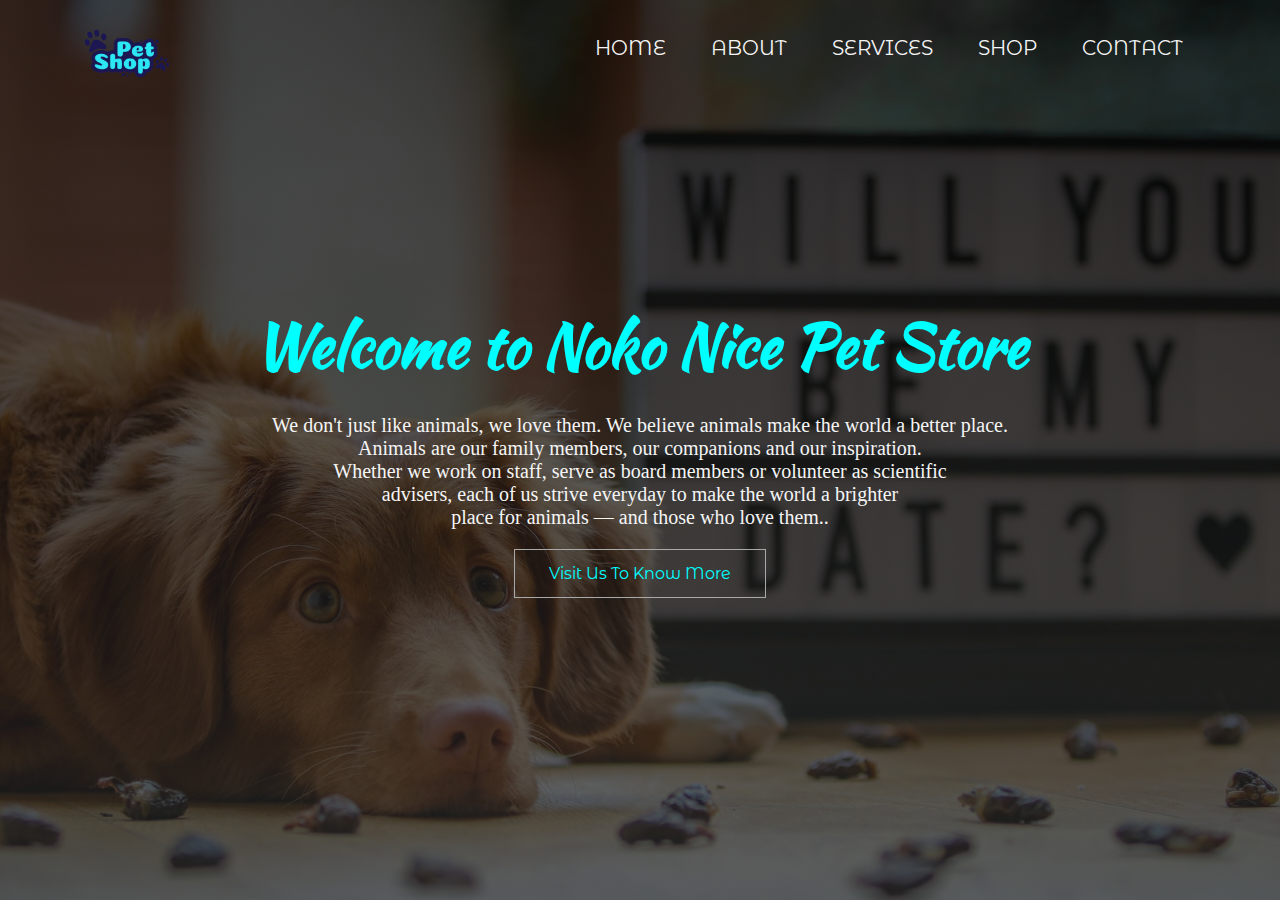
<file: index.html>
<!DOCTYPE html>
<html lang="en">
<head>
    <meta charset="UTF-8">
    <meta http-equiv="X-UA-Compatible" content="IE=edge">
    <meta name="viewport" content="width=device-width, initial-scale=1.0">
     <!-- CUSTOM GOOGLE FONT  -->
     <link rel="preconnect" href="https://fonts.googleapis.com">
<link rel="preconnect" href="https://fonts.gstatic.com" crossorigin>
<link href="https://fonts.googleapis.com/css2?family=Akronim&family=Cormorant+SC:wght@300;400;600&family=Gloria+Hallelujah&family=Kaushan+Script&family=Montserrat+Alternates:wght@500&family=Mouse+Memoirs&family=Pacifico&family=Poppins:wght@100;200;300;400;600&family=Roboto+Slab:wght@300&family=Square+Peg&display=swap" rel="stylesheet">
<link rel="preconnect" href="https://fonts.googleapis.com">
<link rel="preconnect" href="https://fonts.gstatic.com" crossorigin>
<link href="https://fonts.googleapis.com/css2?family=Sacramento&family=Tangerine:wght@700&display=swap" rel="stylesheet">
    <!-- ============ FONT AWESOME ===============-->
    <link rel="stylesheet" href="https://stackpath.bootstrapcdn.com/font-awesome/4.7.0/css/font-awesome.min.css">

     <!-- ===========CUSTOM CSS ============= -->
     <link rel="stylesheet" href="./style.css">
    <title>Home</title>
</head>
<body>
    <!----===========CUSTOM NAV BAR  ===========-------->
 <section class="header-1">
<nav>
     <!-- =========== navlogo ===============--->
  <a href=""><img src="./images/petsore-removebg-preview.png" alt=""></a>
           <!--========== NAVBAR LINKS ==========  -->
 <div class="nav-links" id="navLinks">
    <i class="fa fa-times" onclick="hideMenu()"></i>
    <ul>
        <li><a href="index.html">HOME</a></li>
        <li><a href="about.html">ABOUT</a></li>
        <li><a href="./service.html">SERVICES</a></li> 
        <li><a href="./shop.html">SHOP</a></li>
        <li><a href="./contact.html">CONTACT</a></li>  
       </ul>
 </div>
  <i class="fa fa-bars" onclick="showMenu()"></i>
</nav>
      <!-- ---------Header content------ -->
      <div class="text-box" >
        <h1>Welcome to Noko Nice Pet Store</h1>
        <p>We don't just like animals, we love them. We believe animals make the world a better place.<br> Animals are our family members, our companions and our inspiration.<br> Whether we work on staff, serve as board members or volunteer as scientific <br>advisers, each of us  strive everyday to make the world a brighter <br>place for animals — and those who love them..</p>
        <!-- adding a style to the link button  -->
        <a href="./about.html" class="center-btn">Visit Us To Know More</a>
     </div> 
    </section>
  <!-- =============== JavaScript Toggle Menu ======== = -->
  <script>
    var navLinks=document.getElementById("navLinks");
    function showMenu(){
        navLinks.style.right="0";
    }
    function hideMenu(){
        navLinks.style.right="-200px";
    }
</script>
<!-- ============ End of JavaScript Toggle Menu ============ -->
</body>
</html>
</file>
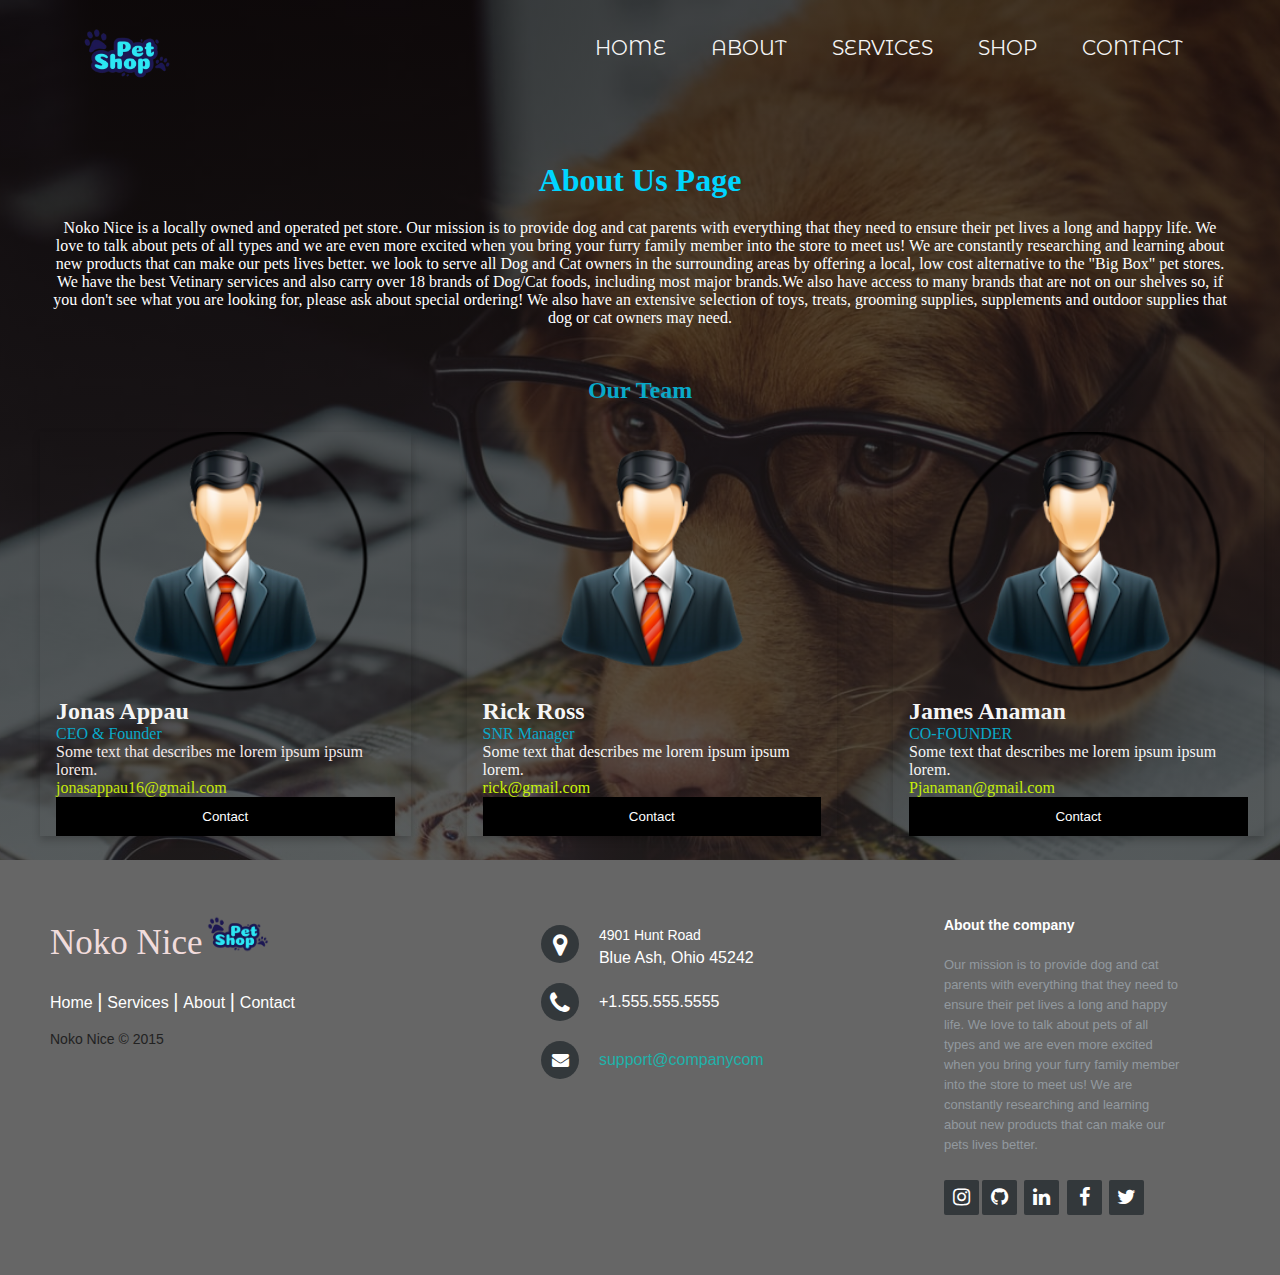
<file: about.html>
<!DOCTYPE html>
<html lang="en">
<head>
    <meta charset="UTF-8">
    <meta http-equiv="X-UA-Compatible" content="IE=edge">
    <meta name="viewport" content="width=device-width, initial-scale=1.0">
     <!-- CUSTOM GOOGLE FONT  -->
     <link rel="preconnect" href="https://fonts.googleapis.com">
<link rel="preconnect" href="https://fonts.gstatic.com" crossorigin>
<link href="https://fonts.googleapis.com/css2?family=Akronim&family=Cormorant+SC:wght@300;400;600&family=Gloria+Hallelujah&family=Kaushan+Script&family=Montserrat+Alternates:wght@500&family=Mouse+Memoirs&family=Pacifico&family=Poppins:wght@100;200;300;400;600&family=Roboto+Slab:wght@300&family=Square+Peg&display=swap" rel="stylesheet">
<link rel="preconnect" href="https://fonts.googleapis.com">
<link rel="preconnect" href="https://fonts.gstatic.com" crossorigin>
<link href="https://fonts.googleapis.com/css2?family=Sacramento&family=Tangerine:wght@700&display=swap" rel="stylesheet">
    <!-- ============ FONT AWESOME ===============-->
    <link rel="stylesheet" href="https://stackpath.bootstrapcdn.com/font-awesome/4.7.0/css/font-awesome.min.css">

     <!-- ===========CUSTOM CSS ============= -->
     <link rel="stylesheet" href="./about.css">
    <title>Home</title>
</head>
<body>
    <!----===========CUSTOM NAV BAR  ===========-------->
 <section class="header-1">
<nav>
     <!-- =========== navlogo ===============--->
  <a href=""><img src="./images/petsore-removebg-preview.png" alt=""></a>
           <!--========== NAVBAR LINKS ==========  -->
           <div class="nav-links" id="navLinks">
            <i class="fa fa-times" onclick="hideMenu()"></i>
            <ul>
             <li><a href="index.html">HOME</a></li>
             <li><a href="about.html">ABOUT</a></li>
             <li><a href="./service.html">SERVICES</a></li>
             <li><a href="./shop.html">SHOP</a></li>
             <li><a href="./contact.html">CONTACT</a></li>
             
            </ul>
         </div>
          <i class="fa fa-bars" onclick="showMenu()"></i>
        </nav>


<!-- ========= About US ============= -->

<div class="about-section">
  <h1>About Us Page</h1>
  <p>Noko Nice is a locally owned and operated pet store. Our mission is to provide dog and cat parents with everything that they need to ensure their pet lives a long and happy life. We love to talk about pets of all types and we are even more excited when you bring your furry family member into the store to meet us! We are constantly researching and learning about new products that can make our pets lives better.  we look to serve all Dog and Cat owners in the surrounding areas by offering a local, low cost alternative to the "Big Box" pet stores. We have the best Vetinary services and also carry over 18 brands of Dog/Cat foods, including most major brands.We also have access to many brands that are not on our shelves so, if you don't see what you are looking for, please ask about special ordering! We also have an extensive selection of toys, treats, grooming supplies, supplements and outdoor supplies that dog or cat owners may need.</p>

</div>

<h2 class="h2-heading" >Our Team</h2>
<div class="row">
  <div class="column">
    <div class="card">
      <img src="./ceo-new review.png" alt="Jane" style="width:100%">
      <div class="container">
        <h2 style="color: whitesmoke;">Jonas Appau</h2>
        <p class="title">CEO & Founder</p>
        <p style="color: rgb(243, 232, 232);">Some text that describes me lorem ipsum ipsum lorem.</p>
        <p style="color: rgb(198, 231, 10)">jonasappau16@gmail.com</p>
        <p><button class="button">Contact</button></p>
      </div>
    </div>
  </div>

  <div class="column">
    <div class="card">
      <img src="./ceo-removebg-preview.png" alt="Mike" style="width:100%">
      <div class="container">
        <h2 style="color: whitesmoke;">Rick Ross</h2>
        <p class="title">SNR Manager</p>
        <p style="color: whitesmoke;">Some text that describes me lorem ipsum ipsum lorem.</p>
        <p style="color: rgb(200, 243, 10)">rick@gmail.com</p>
        <p><button class="button">Contact</button></p>
      </div>
    </div>
  </div>

  <div class="column">
    <div class="card">
      <img src="./ceo-new review.png" alt="John" style="width:100%" > 
      <div class="container">
        <h2 style="color: whitesmoke;">James Anaman</h2>
        <p class="title">CO-FOUNDER</p>
        <p style="color: whitesmoke;">Some text that describes me lorem ipsum ipsum lorem.</p>
        <p style="color: rgb(196, 238, 9)">Pjanaman@gmail.com</p>
        <p><button class="button">Contact</button></p>
      </div>
    </div>
  </div>
</div>

<!-- FOOTER SECTION  -->
<!-- <section> -->
<footer class="footer-distributed">
<div class="footer-left">
  <h3>Noko Nice<span><img src="./images/petsore-removebg-preview.png" class="img" alt=""></span></h3>
   <p class="footer-links">
   <a href="./index.html" class="link-1">Home</a>
	 <a href="./service.html">Services</a>
   <a href="./about.html">About</a>
	 <a href="./contact.html">Contact</a>
   </p>

<p class="footer-company-name">Noko Nice © 2015</p>
 </div>
    <div class="footer-center"><div>
	  <i class="fa fa-map-marker"></i>
    <p><span>4901 Hunt Road</span> Blue Ash, Ohio 45242<p> </div>
  <div>
	  <i class="fa fa-phone"></i>
		<p>+1.555.555.5555</p>
 </div>
  <div>
    <i class="fa fa-envelope"></i>
	  	<p>
      <a href="mailto:appaujonas16@gmail.com">support@companycom<a>
      </p>
   </div>
  </div>
     <div class="footer-right">
  <p class="footer-company-about">
     <span>About the company</span>
		Our mission is to provide dog and cat parents with everything that they need to ensure their pet lives a long and happy life. We love to talk about pets of all types and we are even more excited when you bring your furry family member into the store to meet us! We are constantly researching and learning about new products that can make our pets lives better.</p>
		<div class="footer-icons">
     <i class="fa fa-instagram"></i>
     <a href="https://github.com/Jonasappau16"><i class="fa fa-github"></i></a>
     <a href="https://www.linkedin.com/in/jonas-appau-8a7825237/"><i class="fa fa-linkedin"></i></a>
		 <a href="#"><i class="fa fa-facebook"></i></a>
     <a href="#"><i class="fa fa-twitter"></i></a>
    </div> 
   
  </div>
	</footer>
</section>

  <!-- =============== JavaScript Toggle Menu ======== = -->
  <script>
    var navLinks=document.getElementById("navLinks");
    function showMenu(){
        navLinks.style.right="0";
    }
    function hideMenu(){
        navLinks.style.right="-200px";
    }
</script>
<!-- ============ End of JavaScript Toggle Menu ============ -->
</body>
</html>
</file>
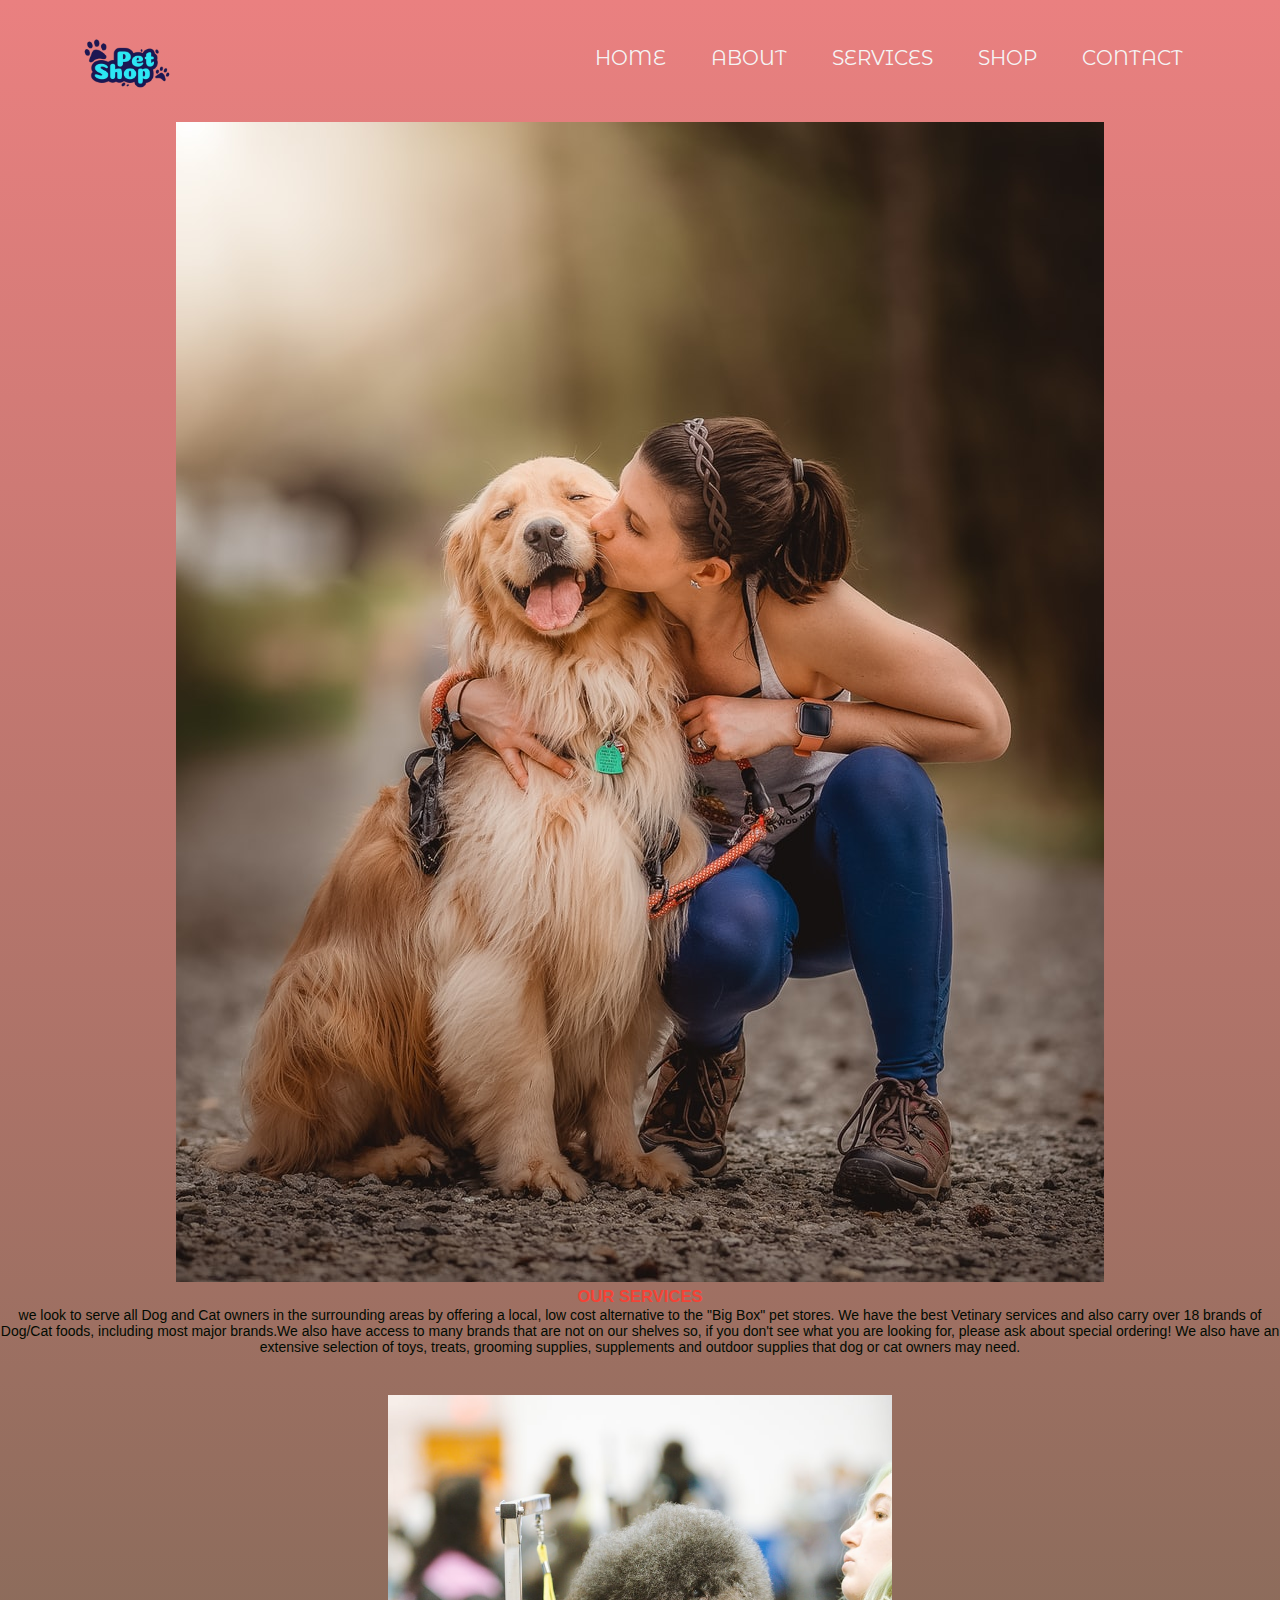
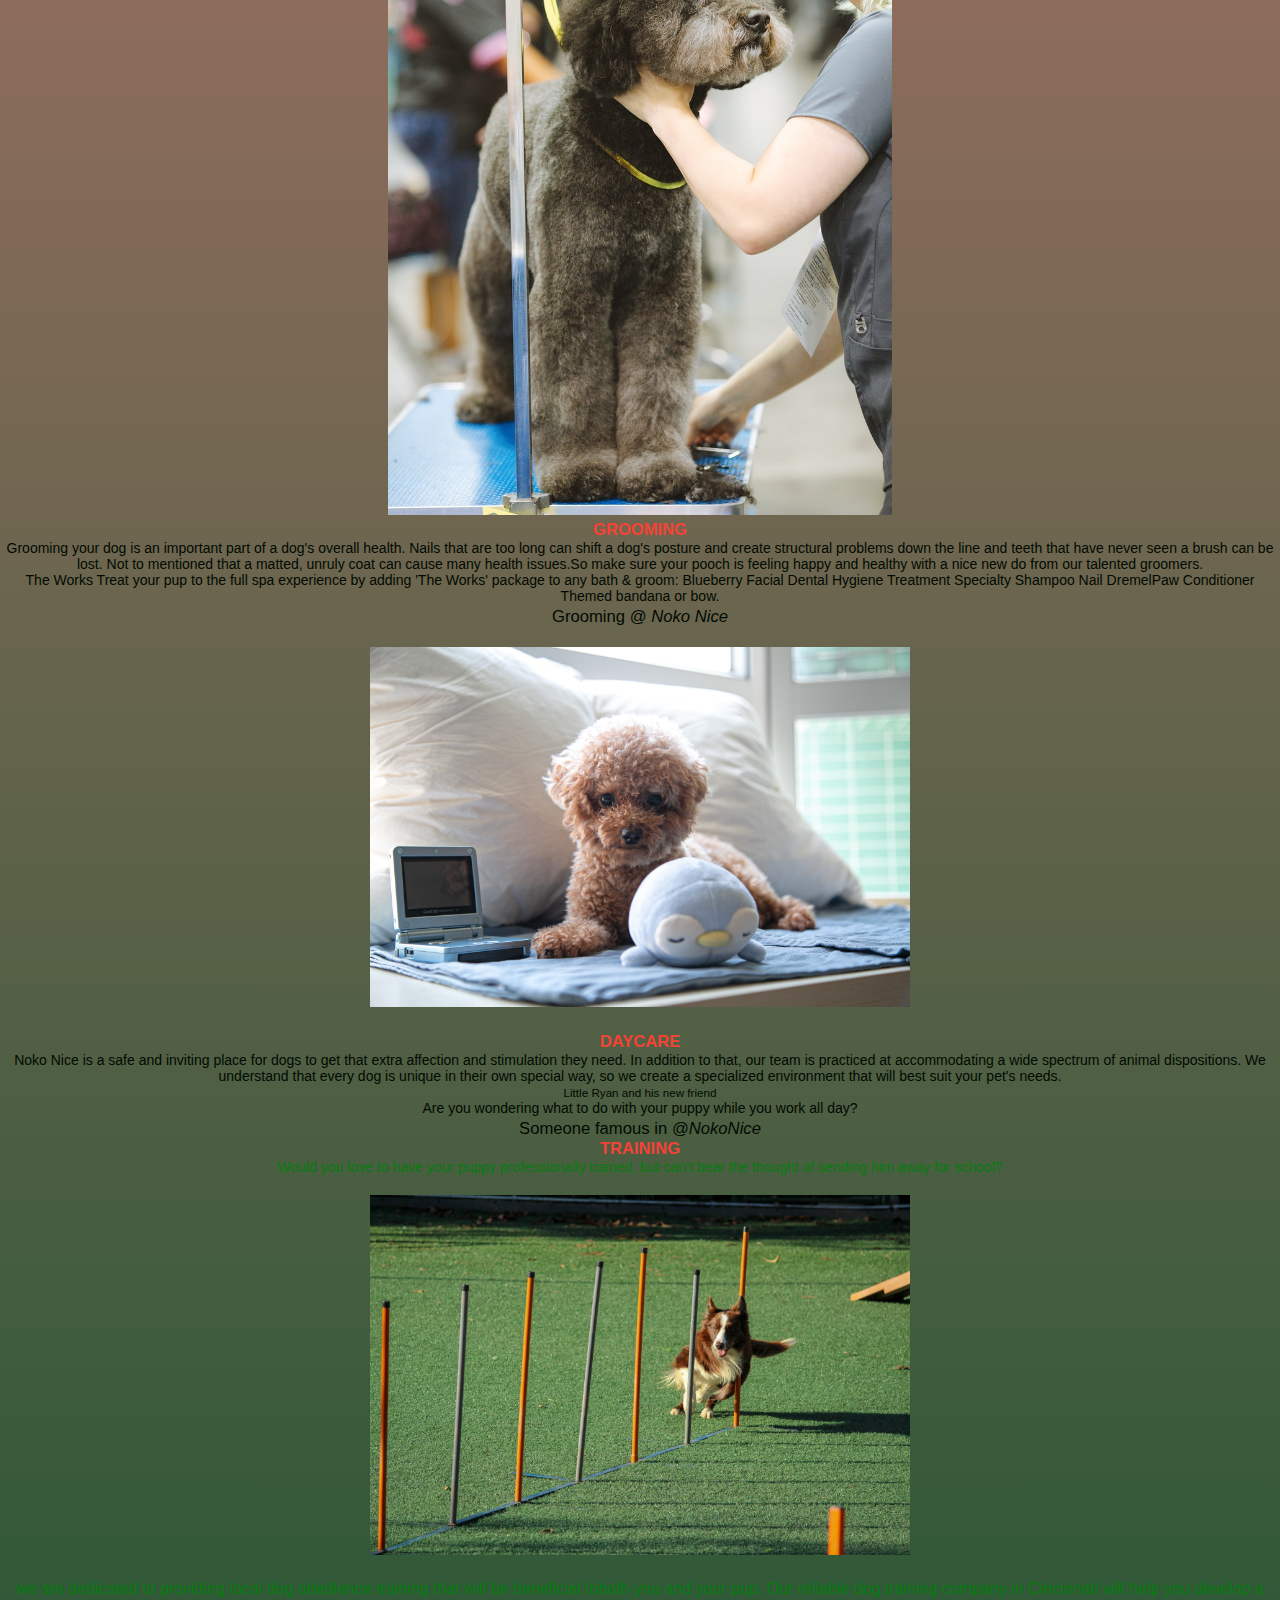
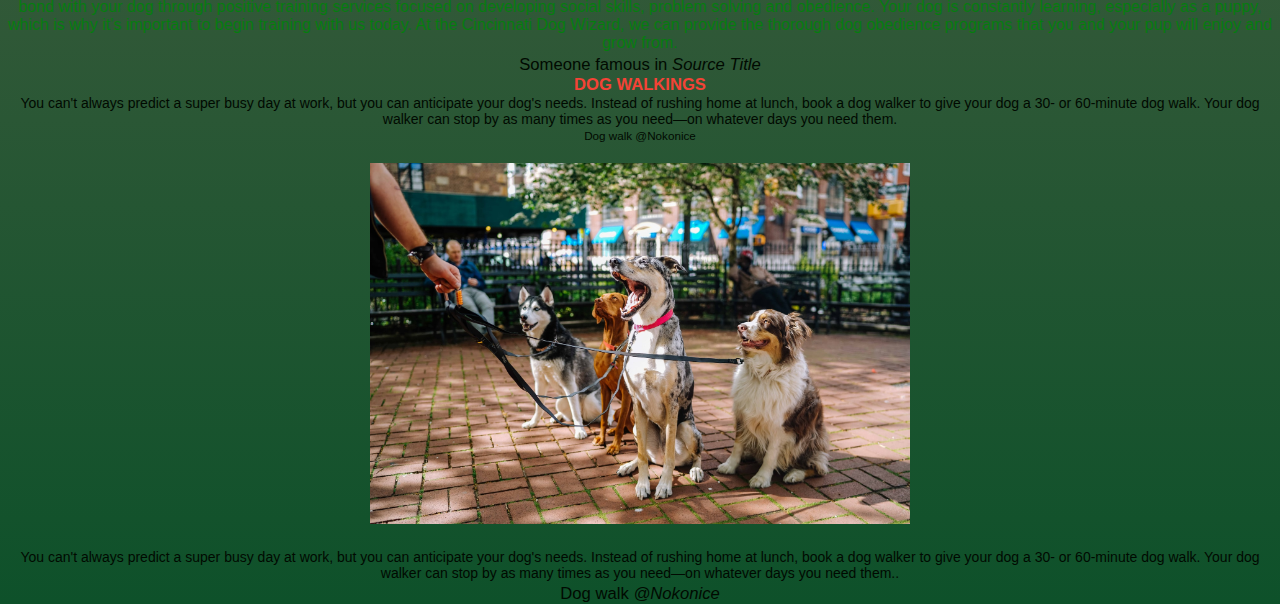
<file: service.html>
<!DOCTYPE html>
<html lang="en">
<head>
      <!-- Required meta tags -->
    <meta charset="UTF-8">
    <meta http-equiv="X-UA-Compatible" content="IE=edge">
    <meta name="viewport" content="width=device-width, initial-scale=1.0">
     <!-- CUSTOM GOOGLE FONT  -->
     <link rel="preconnect" href="https://fonts.googleapis.com">
<link rel="preconnect" href="https://fonts.gstatic.com" crossorigin>
        <!-- CUSTOM BOOTSRAP CSS  -->
        <link rel="stylesheet" href="https://cdn.jsdelivr.net/npm/bootstrap@4.6.2/dist/css/bootstrap.min.css" integrity="sha384-xOolHFLEh07PJGoPkLv1IbcEPTNtaed2xpHsD9ESMhqIYd0nLMwNLD69Npy4HI+N" crossorigin="anonymous">

<link href="https://fonts.googleapis.com/css2?family=Akronim&family=Cormorant+SC:wght@300;400;600&family=Gloria+Hallelujah&family=Kaushan+Script&family=Montserrat+Alternates:wght@500&family=Mouse+Memoirs&family=Pacifico&family=Poppins:wght@100;200;300;400;600&family=Roboto+Slab:wght@300&family=Square+Peg&display=swap" rel="stylesheet">
<link rel="preconnect" href="https://fonts.googleapis.com">
<link rel="preconnect" href="https://fonts.gstatic.com" crossorigin>
<link href="https://fonts.googleapis.com/css2?family=Sacramento&family=Tangerine:wght@700&display=swap" rel="stylesheet">
 <!-- ========= Font awesome ========== -->
 <link rel="stylesheet" href="https://stackpath.bootstrapcdn.com/font-awesome/4.7.0/css/font-awesome.min.css">
     <!-- SERVICE STYLE CSS  -->
     <link rel="stylesheet" href="./servics.css">
    <title>Services</title>
</head>
<body>
    <!---===========CUSTOM NAV BAR ==========---->
  <section class="header">
    <nav>
      <!---- ========navlogo======== ------->
    <a href=""><img src="./images/petsore-removebg-preview.png" alt=""></a>
    <!-- --======= NAVBAR LINKS ======== -->
    <div class="nav-links" id="navLinks">
    <i class="fa fa-times" onclick="hideMenu()"></i>
    <ul>
      <li><a href="index.html">HOME</a></li>
      <li><a href="about.html">ABOUT</a></li>
      <li><a href="./service.html">SERVICES</a></li> 
      <li><a href="./shop.html">SHOP</a></li>
      <li><a href="./contact.html">CONTACT</a></li>  
     </ul>
    </div>
         <!-- ========= Menu  bars Icon ====== -->
    <i class="fa fa-bars" onclick="showMenu()"></i>
     </nav>

    <section class="services">

      <div class="card mb-4" style="max-width: 100vw;">
        <div class="row g-0">
          <div class="col-md-2">
            <img src="./images/first dog walk .jpeg" class="img-fluid rounded-start" alt="...">
          </div>
          <div class="col-md-8">
            <div class="card-body">
              <h5 class="card-title">OUR SERVICES</h5>
              <p class="card-text">we look to serve all Dog and Cat owners in the surrounding areas by offering a local, low cost alternative to the "Big Box" pet stores. We have the best Vetinary services and also carry over 18 brands of Dog/Cat foods, including most major brands.We also have access to many brands that are not on our shelves so, if you don't see what you are looking for, please ask about special ordering! We also have an extensive selection of toys, treats, grooming supplies, supplements and outdoor supplies that dog or cat owners may need.</p>
              <p class="card-text"><small class="text-muted"></small></p>
            </div>
          </div>
        </div>
      </div>
       <div class="card-columns">
          <div class="card bg-warning">
            <img src="./images/dog grooming.jpeg" class="card-img-top img-fluid" alt="...">
            <div class="card-body">
              <h5 class="card-title">GROOMING</h5>
              <p class="card-text">Grooming your dog is an important part of a dog's overall health. Nails that are too long can shift a dog's posture and create structural problems down the line and teeth that have never seen a brush can be lost. Not to mentioned that a matted, unruly coat can cause many health issues.So make sure your pooch is feeling happy and healthy with a nice new do from our talented groomers.</p>
            </div>
          </div>
          <div class="card p-3 bg-warning">
            <blockquote class="blockquote mb-0 card-body">
              <p class="para2">The Works
                Treat your pup to the full spa experience by adding 'The Works' package to any bath & groom:
                
                Blueberry Facial Dental Hygiene Treatment Specialty Shampoo Nail DremelPaw Conditioner Themed bandana or bow.</p>
              <footer class="blockquote-footer">
                <small class="text-muted">
                  Grooming @ <cite title="Source Title">Noko Nice</cite>
                </small>
              </footer>
            </blockquote>
          </div>
          <div class="card bg-success">
            <img src="./images/pc dog.jpeg" class="card-img-top-2 img-fluid" alt="...">
            <div class="card-body">
              <h5 class="card-title">DAYCARE</h5>
              <p class="card-text text-white">Noko Nice is a safe and inviting place for dogs to get that extra affection and stimulation they need. In addition to that, our team is practiced at accommodating a wide spectrum of animal dispositions.  We understand that every dog is unique in their own special way, so we create a specialized environment that will best suit your pet's needs.</p>
              <p class="card-text text-white"><small class="text-muted">Little Ryan and his new friend</small></p>
            </div>
          </div>
          <div class="card bg-success text-white text-center p-3">
            <blockquote class="blockquote mb-0">
              <p class="para2">Are you wondering what to do with your puppy while you work all day?</p>
              <footer class="blockquote-footer text-white">
                <small>
                  Someone famous in <cite title="Source Title">@NokoNice</cite>
                </small>
              </footer>
            </blockquote>
          </div>
          <div class="card text-center">
            <div class="card-body">
              <h5 class="card-title">TRAINING</h5>
              <p class="card-text para1">Would you love to have your puppy professionally trained, but can’t bear the thought of sending him away for school?</p>
              <p class="card-text"><small class="text-muted"></small></p>
            </div>
          </div>
        <div class="card">
            <img src="./images/training.jpeg" class="card-img-top-2 img-fluid" alt="...">
          </div>
        <div class="card p-3 text-center">
           <blockquote class="blockquote mb-0">
          <p class="para1">we are dedicated to providing local dog obedience training that will be beneficial toboth you and your pup. Our reliable dog training company in Cincinnati will help you develop a bond with your dog through positive training services focused on developing social skills, problem solving and obedience. Your dog is constantly learning, especially as a puppy, which is why it’s important to begin training with us today. At the Cincinnati Dog Wizard, we can provide the thorough dog obedience programs that you and your pup will enjoy and grow from.</p>
              <footer class="blockquote-footer">
                <small class="text-muted">
                  Someone famous in <cite title="Source Title">Source Title</cite>
                </small>
              </footer>
            </blockquote>
          </div>
          <div class="card bg-dark">
            <div class="card-body">
              <h5 class="card-title">DOG WALKINGS</h5>
              <p class="card-text text-white">You can't always predict a super busy day at work, but you can anticipate your dog's needs. Instead of rushing home at lunch, book a dog walker to give your dog a 30- or 60-minute dog walk. Your dog walker can stop by as many times as you need—on whatever days you need them.</p>
              <p class="card-text"><small class="text-muted">Dog walk @Nokonice</small></p>
            </div>
          </div>
          <div class="card bg-dark">
            <img src="./images/dog walk.jpeg" class="card-img-top-2 img-fluid" alt="...">
          </div>
        <div class="card p-3 text-center bg-dark text-white">
           <blockquote class="blockquote mb-0">
          <p class="para2">You can't always predict a super busy day at work, but you can anticipate your dog's needs. Instead of rushing home at lunch, book a dog walker to give your dog a 30- or 60-minute dog walk. Your dog walker can stop by as many times as you need—on whatever days you need them..</p>
              <footer class="blockquote-footer">
                <small class="text-muted ">
                  Dog walk  <cite title="Source Title">@Nokonice</cite>
                </small>
              </footer>
            </blockquote>
        </div>
    


              <!-- <div class="groomingPara">
                
                <img src="./images/dog grooming.jpeg" alt="" class="groomingPic">
                <div class="groomingDiv">

                <p class="grooming">Grooming your dog is an important part of a dog's overall health. Nails that are too long can shift a dog's posture and create structural problems down the line and teeth that have never seen a brush can be lost. Not to mentioned that a matted, unruly coat can cause many health issues.So make sure your pooch is feeling happy and healthy with a nice new do from our talented groomers!</p>
                </div>             
              </div> -->

              <!-- <h3>VACCINES</h3>
              <p class="vaccines">Vaccines are possible when the resources allow us to distribute the rabies vaccine to pets and stray animals; we also deworm cats and dogs in the community.We do not want a scared dog to bite a person and infect them if the dog has the rabies virus. In addition, we do not need a group of dogs to get infected.Stray dogs are victims of dog attacks; they fight for food, and playtime turns into hostility. They get hurt or can get infected with other dog's viruses
              </p>
              <img src="./images/Canine-Vaccines-bg dog.jpeg" alt=""> -->

              <!-- <h3>TRAINING</h3>
              <p class="training"> we are dedicated to providing local dog obedience training that will be beneficial to both you and your pup. Our reliable dog training company in Cincinnati will help you develop a bond with your dog through positive training services focused on developing social skills, problem solving and obedience. Your dog is constantly learning, especially as a puppy, which is why it’s important to begin training with us today. At the Cincinnati Dog Wizard, we can provide the thorough dog obedience programs that you and your pup will enjoy and grow from. </p>
              <img src="./images/dog training.jpeg" alt=""> -->
          
              <!-- <h3>DAYCARE</h3>
              <p  class="daycare">If your dog is restless, lonely, or just plain bored; quality daycare is a wonderful solution. Pet Nation Lodge is a safe and inviting place for dogs to get that extra affection and stimulation they need. In addition to that, our team is practiced at accommodating a wide spectrum of animal dispositions.  We understand that every dog is unique in their own special way, so we create a specialized environment that will best suit your pet's needs.</p>
              <img src="./images/dog daycare.jpeg" alt=""> -->
           
              <!-- <h3>BOARDING</h3>
              <p class="boarding">Whether it's one night, one week, or even a month, your pet will enjoy our boarding facility! Our focus is keeping your dog safe, healthy, and happy. We have very spacious lodges for each and every type of pooch.  During the day each dog is treated as one of our Daycare Dogs.  Allowing them to play, run, and interact with various other dogs of a similar temperament and size. </p>
              <img src="./images/snuggling dog.jpeg" alt=""> -->

              <!-- <h3>DOG WALKINGS</h3>
              <p class="walking">You can't always predict a super busy day at work, but you can anticipate your dog's needs. Instead of rushing home at lunch, book a dog walker to give your dog a 30- or 60-minute dog walk. Your dog walker can stop by as many times as you need—on whatever days you need them.</p>
              <img src="./images/first dog walk .jpeg" alt=""> -->
            </div>
          </div>
        </div>
      </section>

      
    </body>
    </html>
   <!-- =============== JavaScript Toggle Menu ======== = -->
    <script>
      var navLinks=document.getElementById("navLinks");
      function showMenu(){
          navLinks.style.right="0";
      }
      function hideMenu(){
          navLinks.style.right="-200px";
      }
  </script>
  <!-- ============ End of JavaScript Toggle Menu ============ -->
</body>
</html>
</file>
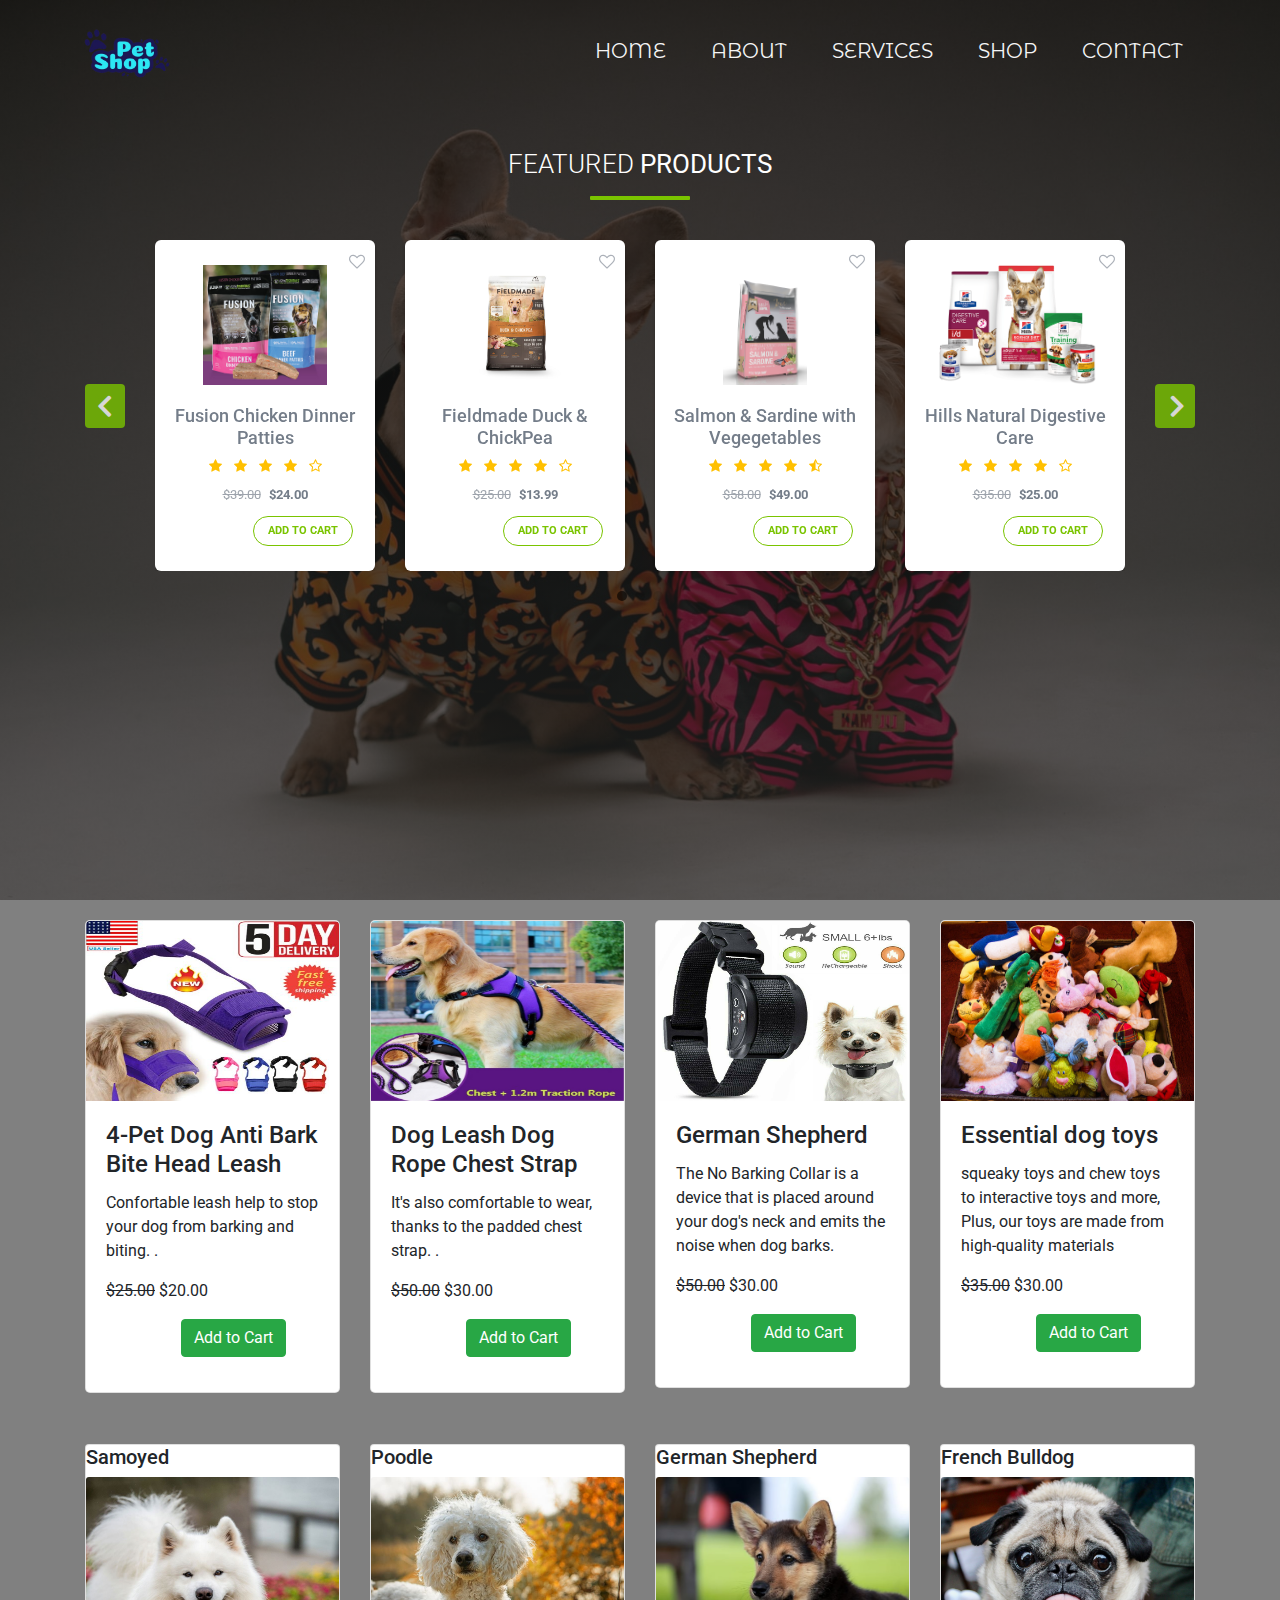
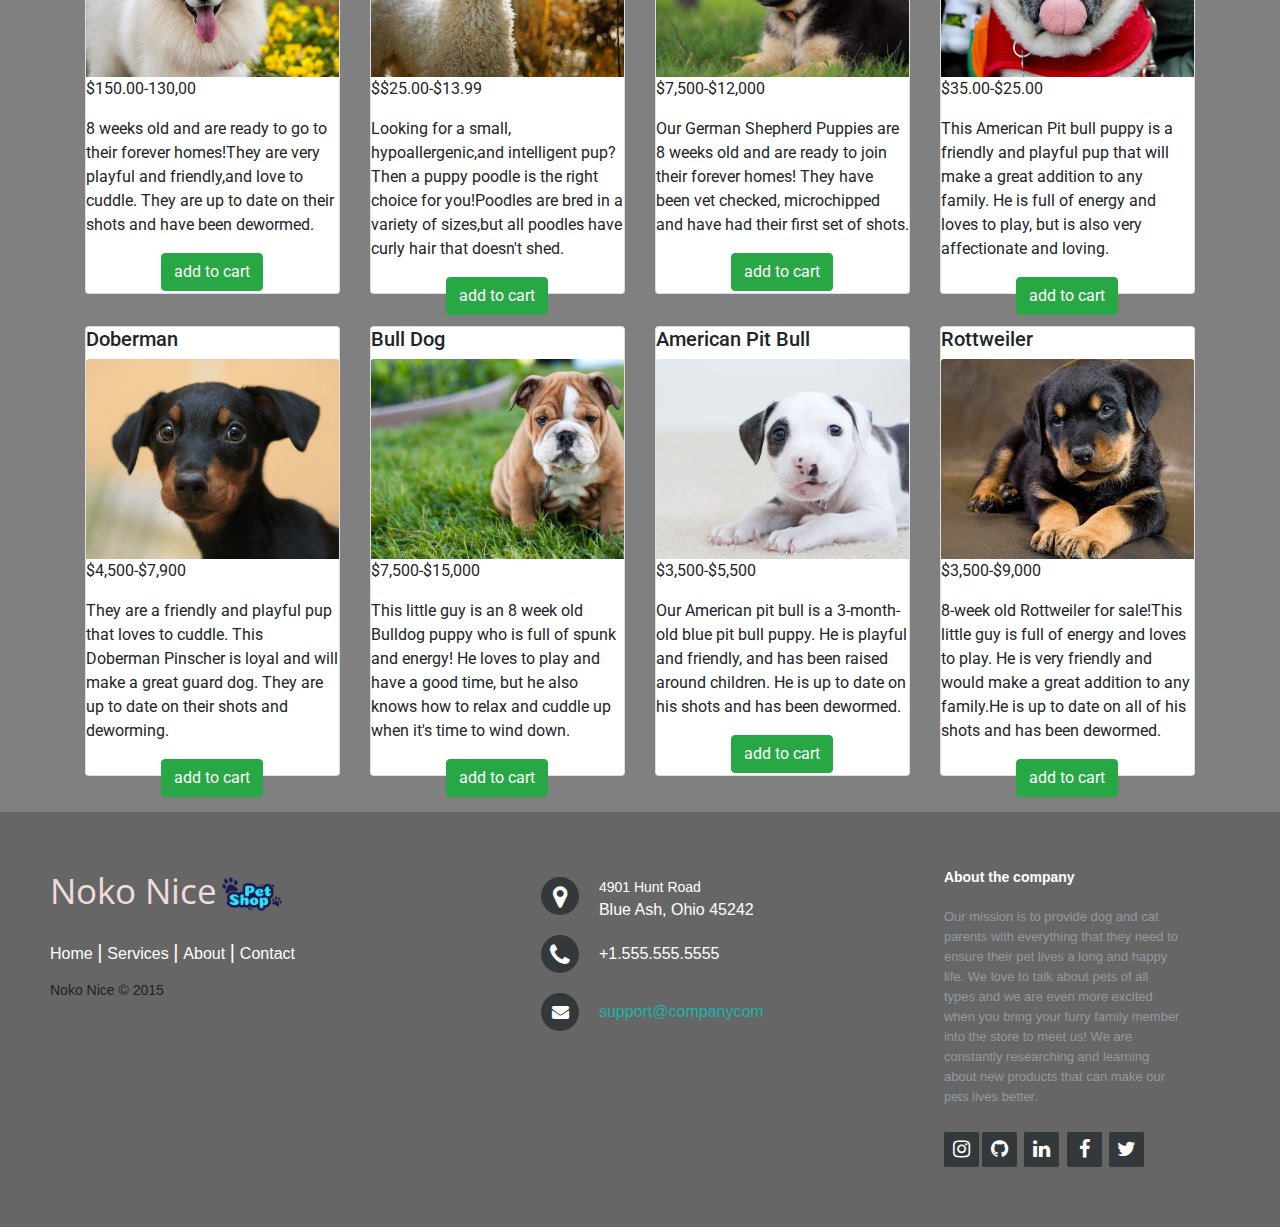
<file: shop.html>
<!DOCTYPE html>
<html lang="en">
<head>
    <meta charset="UTF-8">
    <meta http-equiv="X-UA-Compatible" content="IE=edge">
    <meta name="viewport" content="width=device-width, initial-scale=1.0">
     <!-- CUSTOM GOOGLE FONT  -->
     <link rel="preconnect" href="https://fonts.googleapis.com">
<link rel="preconnect" href="https://fonts.gstatic.com" crossorigin>
<link rel="stylesheet" href="https://fonts.googleapis.com/css?family=Roboto|Open+Sans">
<link rel="stylesheet" href="https://stackpath.bootstrapcdn.com/bootstrap/4.5.0/css/bootstrap.min.css">
<link rel="stylesheet" href="https://maxcdn.bootstrapcdn.com/font-awesome/4.7.0/css/font-awesome.min.css">
<script src="https://code.jquery.com/jquery-3.5.1.min.js"></script>
<script src="https://cdn.jsdelivr.net/npm/popper.js@1.16.0/dist/umd/popper.min.js"></script>
<script src="https://stackpath.bootstrapcdn.com/bootstrap/4.5.0/js/bootstrap.min.js"></script>
<link href="https://fonts.googleapis.com/css2?family=Akronim&family=Cormorant+SC:wght@300;400;600&family=Gloria+Hallelujah&family=Kaushan+Script&family=Montserrat+Alternates:wght@500&family=Mouse+Memoirs&family=Pacifico&family=Poppins:wght@100;200;300;400;600&family=Roboto+Slab:wght@300&family=Square+Peg&display=swap" rel="stylesheet">
<link rel="preconnect" href="https://fonts.googleapis.com">
<link rel="preconnect" href="https://fonts.gstatic.com" crossorigin>
<link href="https://fonts.googleapis.com/css2?family=Sacramento&family=Tangerine:wght@700&display=swap" rel="stylesheet">
    <!-- ============ FONT AWESOME ===============-->
    <link rel="stylesheet" href="https://stackpath.bootstrapcdn.com/font-awesome/4.7.0/css/font-awesome.min.css">

     <!-- ===========CUSTOM CSS ============= -->
     <link rel="stylesheet" href="./shop.css">
    <title>Home</title>
</head>
<body>
    <!----===========CUSTOM NAV BAR  ===========-------->
 <section class="header-1">
<nav>
     <!-- =========== navlogo ===============--->
  <a href=""><img src="./images/petsore-removebg-preview.png" alt=""></a>
           <!--========== NAVBAR LINKS ==========  -->
 <div class="nav-links" id="navLinks">
    <i class="fa fa-times" onclick="hideMenu()"></i>
    <ul>
        <li><a href="index.html">HOME</a></li>
        <li><a href="about.html">ABOUT</a></li>
        <li><a href="./service.html">SERVICES</a></li> 
        <li><a href="./shop.html">SHOP</a></li>
        <li><a href="./contact.html">CONTACT</a></li>  
       </ul>
 </div>
  <i class="fa fa-bars" onclick="showMenu()"></i>
</nav>

<div class="container-xl">
    <div class="row">
	    <div class="col-md-12">
			<h2 class="text-white">Featured <b>Products</b></h2>
			<div id="myCarousel" class="carousel slide" data-ride="carousel" data-interval="0">
			<!-- Carousel indicators -->
			<ol class="carousel-indicators">
				<li data-target="#myCarousel" data-slide-to="0" class="active"></li>
				<li data-target="#myCarousel" data-slide-to="1"></li>
				<li data-target="#myCarousel" data-slide-to="2"></li>
			</ol>   
			<!-- Wrapper for carousel items -->
<div class="carousel-inner">
  <div class="item carousel-item active">
	<div class="row">
	 <div class="col-sm-3">
		<div class="thumb-wrapper">
			<span class="wish-icon"><i class="fa fa-heart-o"></i></span>
			<div class="img-box">
				<img src="./images/FUSION CHICKEN DINNER PATTIES.jpeg" class="img-fluid" alt="Fusion Chicken Dinner Patties">
			</div>
			<div class="thumb-content">
				<h4>Fusion Chicken Dinner Patties</h4>
				<div class="star-rating">
					<ul class="list-inline">
						<li class="list-inline-item"><i class="fa fa-star"></i></li>
						<li class="list-inline-item"><i class="fa fa-star"></i></li>
						<li class="list-inline-item"><i class="fa fa-star"></i></li>
						<li class="list-inline-item"><i class="fa fa-star"></i></li>
						<li class="list-inline-item"><i class="fa fa-star-o"></i></li>
					</ul>
				</div>
				<p class="item-price"><strike>$39.00</strike> <b>$24.00</b></p>
				<a href="#" class="btn btn-success">Add to Cart</a>
			</div>
		</div>
	</div>

	<div class="col-sm-3">
		<div class="thumb-wrapper">
			<span class="wish-icon"><i class="fa fa-heart-o"></i></span>
			<div class="img-box">
				<img src="./images/DUCK AND CHICKEN PEA.jpeg" class="img-fluid" alt="Essentail Dog Toys">
			</div>
			<div class="thumb-content">
				<h4>Fieldmade Duck & ChickPea</h4>
				<div class="star-rating">
					<ul class="list-inline">
						<li class="list-inline-item"><i class="fa fa-star"></i></li>
						<li class="list-inline-item"><i class="fa fa-star"></i></li>
						<li class="list-inline-item"><i class="fa fa-star"></i></li>
						<li class="list-inline-item"><i class="fa fa-star"></i></li>
						<li class="list-inline-item"><i class="fa fa-star-o"></i></li>
					</ul>
				</div>
				<p class="item-price"><strike>$25.00</strike> <b>$13.99</b></p>
				<a href="#" class="btn btn-success">Add to Cart</a>
			</div>
		</div>
	</div>

	<div class="col-sm-3">
		<div class="thumb-wrapper">
			<span class="wish-icon"><i class="fa fa-heart-o"></i></span>
			<div class="img-box">
				<img src="./images/SALMON AND SARDINE.png" class="img-fluid" alt="Double Strande Rope">
			</div>
			<div class="thumb-content">
				<h4>Salmon & Sardine with Vegegetables</h4>
				<div class="star-rating">
					<ul class="list-inline">
						<li class="list-inline-item"><i class="fa fa-star"></i></li>
						<li class="list-inline-item"><i class="fa fa-star"></i></li>
						<li class="list-inline-item"><i class="fa fa-star"></i></li>
						<li class="list-inline-item"><i class="fa fa-star"></i></li>
						<li class="list-inline-item"><i class="fa fa-star-half-o"></i></li>
					</ul>
				</div>
				<p class="item-price"><strike>$58.00</strike> <b>$49.00</b></p>
				<a href="#" class="btn btn-success">Add to Cart</a>
			</div>
		</div>
	</div>

<div class="col-sm-3">
	<div class="thumb-wrapper">
		<span class="wish-icon"><i class="fa fa-heart-o"></i></span>
		<div class="img-box">
			<img src="./images/Digestive Care.png" class="img-fluid" alt=" Dog food">
	</div>
	<div class="thumb-content">
	  <h4>Hills Natural Digestive Care</h4>
	   <div class="star-rating">
		<ul class="list-inline">
			<li class="list-inline-item"><i class="fa fa-star"></i></li>
			<li class="list-inline-item"><i class="fa fa-star"></i></li>
			<li class="list-inline-item"><i class="fa fa-star"></i></li>
			<li class="list-inline-item"><i class="fa fa-star"></i></li>
			<li class="list-inline-item"><i class="fa fa-star-o"></i></li>
		</ul>
	</div>
	<p class="item-price"><strike>$35.00</strike> <b>$25.00</b></p>
	<a href="#" class="btn btn-success">Add to Cart</a>
   </div>
  </div>
  </div>
   </div>
 </div>

 <div class="item carousel-item">
					<div class="row">
						<div class="col-sm-3">
							<div class="thumb-wrapper">
								<span class="wish-icon"><i class="fa fa-heart-o"></i></span>
								<div class="img-box">
									<img src="./images/Salmon Fomula.png" class="img-fluid" alt="Dog Repeller Anti-Barking Stop Bark Training Device">
								</div>
								<div class="thumb-content">
									<h4>Buzz Neture Salmon  Formula </h4>
									<p class="item-price"><strike>$65.00</strike> <span>$59.00</span></p>
									<div class="star-rating">
										<ul class="list-inline">
											<li class="list-inline-item"><i class="fa fa-star"></i></li>
											<li class="list-inline-item"><i class="fa fa-star"></i></li>
											<li class="list-inline-item"><i class="fa fa-star"></i></li>
											<li class="list-inline-item"><i class="fa fa-star"></i></li>
											<li class="list-inline-item"><i class="fa fa-star-o"></i></li>
										</ul>
									</div>
									<a href="#" class="btn btn-success">Add to Cart</a>
								</div>						
							</div>
						</div>
   <div class="col-sm-3">
	 <div class="thumb-wrapper">
		<span class="wish-icon"><i class="fa fa-heart-o"></i></span>
		<div class="img-box">
			<img src="./images/Harringtons-for-web.png" class="img-fluid" alt="Anti Barking E-Collar No Bark Dog Training Shock Collar for Small Medium Dog">
		</div>
		<div class="thumb-content">
			<h4>Turkey With Vegegetables</h4 w>
			<p class="item-price"><strike>$99.00</strike> <span>$69.00</span></p>
			<div class="star-rating">
				<ul class="list-inline">
					<li class="list-inline-item"><i class="fa fa-star"></i></li>
					<li class="list-inline-item"><i class="fa fa-star"></i></li>
					<li class="list-inline-item"><i class="fa fa-star"></i></li>
					<li class="list-inline-item"><i class="fa fa-star"></i></li>
					<li class="list-inline-item"><i class="fa fa-star-half-o"></i></li>
				</ul>
			</div>
			<a href="#" class="btn btn-success">Add to Cart</a>
		</div>
	</div>
</div>
    <div class="col-sm-3">
		<div class="thumb-wrapper">
			<span class="wish-icon"><i class="fa fa-heart-o"></i></span>
			<div class="img-box">
				<img src="./images/3-cluster-PURPOSE.jpeg" class="img-fluid" alt="3-Cluster-Purpose">
			</div>
			<div class="thumb-content">
				<h4>Victor Super Cluster-Purpose</h4>
				<p class="item-price"><strike>$109.00</strike> <span>$99.00</span></p>
				<div class="star-rating">
					<ul class="list-inline">
						<li class="list-inline-item"><i class="fa fa-star"></i></li>
						<li class="list-inline-item"><i class="fa fa-star"></i></li>
						<li class="list-inline-item"><i class="fa fa-star"></i></li>
						<li class="list-inline-item"><i class="fa fa-star"></i></li>
						<li class="list-inline-item"><i class="fa fa-star-o"></i></li>
					</ul>
				</div>
				<a href="#" class="btn btn-success">Add to Cart</a>
			</div>
		</div>
</div>
 <div class="col-sm-3">
	<div class="thumb-wrapper">
		<span class="wish-icon"><i class="fa fa-heart-o"></i></span>
		<div class="img-box">
			<img src="./images/Happy Dog Premium Dog Food.webp" class="img-fluid" alt="Happy Dog Premium Dog Food">
		</div>
		<div class="thumb-content">
			<h4>Happy Dog Premium Dog Food</h4>
			<p class="item-price"><strike>$109.00</strike> <span>$99.00</span></p>
			<div class="star-rating">
				<ul class="list-inline">
					<li class="list-inline-item"><i class="fa fa-star"></i></li>
					<li class="list-inline-item"><i class="fa fa-star"></i></li>
					<li class="list-inline-item"><i class="fa fa-star"></i></li>
					<li class="list-inline-item"><i class="fa fa-star"></i></li>
					<li class="list-inline-item"><i class="fa fa-star-o"></i></li>
				</ul>
			</div>
			<a href="#" class="btn btn-success">Add to Cart</a>
		</div>
	</div>
  </div>
 </div>
</div>
	
<div class="item carousel-item">
					<div class="row">
						<div class="col-sm-3">
							<div class="thumb-wrapper">
								<span class="wish-icon"><i class="fa fa-heart-o"></i></span>
								<div class="img-box">
									<img src="./images/Chicken Meal & Brown Rice Formula.jpeg" class="img-fluid" alt="Chick Meal & Brown Rice">
								</div>
								<div class="thumb-content">
									<h4>Chicken Meal & Brown Rice</h4>
									<p class="item-price"><strike>$109.00</strike> <span>$99.00</span></p>
									<div class="star-rating">
										<ul class="list-inline">
											<li class="list-inline-item"><i class="fa fa-star"></i></li>
											<li class="list-inline-item"><i class="fa fa-star"></i></li>
											<li class="list-inline-item"><i class="fa fa-star"></i></li>
											<li class="list-inline-item"><i class="fa fa-star"></i></li>
											<li class="list-inline-item"><i class="fa fa-star-o"></i></li>
										</ul>
									</div>
									<a href="#" class="btn btn-success">Add to Cart</a>
								</div>						
							</div>
						</div>
						<div class="col-sm-3">
							<div class="thumb-wrapper">
								<span class="wish-icon"><i class="fa fa-heart-o"></i></span>
								<div class="img-box">
									<img src="./images/Genisis.jpeg" class="img-fluid" alt="Genesis Super Premium">
								</div>
								<div class="thumb-content">
									<h4>Genesis Super Premium</h4>
									<p class="item-price"><strike>$315.00</strike> <span>$250.00</span></p>
									<div class="star-rating">
										<ul class="list-inline">
											<li class="list-inline-item"><i class="fa fa-star"></i></li>
											<li class="list-inline-item"><i class="fa fa-star"></i></li>
											<li class="list-inline-item"><i class="fa fa-star"></i></li>
											<li class="list-inline-item"><i class="fa fa-star"></i></li>
											<li class="list-inline-item"><i class="fa fa-star-o"></i></li>
										</ul>
									</div>
									<a href="#" class="btn btn-success">Add to Cart</a>
								</div>						
							</div>
						</div>
						<div class="col-sm-3">
							<div class="thumb-wrapper">
								<span class="wish-icon"><i class="fa fa-heart-o"></i></span>
								<div class="img-box">
									<img src="./images/Pet Supplement.jpeg" class="img-fluid" alt="Premium Pet Supplement">
								</div>
								<div class="thumb-content">
									<h4>Premium Pet Supplement</h4>
									<p class="item-price"><strike>$150.00</strike> <span>$118.00</span></p>
									<div class="star-rating">
										<ul class="list-inline">
											<li class="list-inline-item"><i class="fa fa-star"></i></li>
											<li class="list-inline-item"><i class="fa fa-star"></i></li>
											<li class="list-inline-item"><i class="fa fa-star"></i></li>
											<li class="list-inline-item"><i class="fa fa-star"></i></li>
											<li class="list-inline-item"><i class="fa fa-star-half-o"></i></li>
										</ul>
									</div>
									<a href="#" class="btn btn-success">Add to Cart</a>
								</div>						
							</div>
						</div>	
						<div class="col-sm-3">
							<div class="thumb-wrapper">
								<span class="wish-icon"><i class="fa fa-heart-o"></i></span>
								<div class="img-box">
									<img src="./images/HIP AND JOINT SUPPLEMENT.jpeg" class="img-fluid" alt="HIP AND JOINT SUPPLEMENT">
								</div>
								<div class="thumb-content">
									<h4>Hip & Joint Supplement</h4>
									<p class="item-price"><strike>$150.00</strike> <span>$130.00</span></p>
									<div class="star-rating">
										<ul class="list-inline">
											<li class="list-inline-item"><i class="fa fa-star"></i></li>
											<li class="list-inline-item"><i class="fa fa-star"></i></li>
											<li class="list-inline-item"><i class="fa fa-star"></i></li>
											<li class="list-inline-item"><i class="fa fa-star"></i></li>
											<li class="list-inline-item"><i class="fa fa-star-o"></i></li>
										</ul>
									</div>
									<a href="#" class="btn btn-success">Add to Cart</a>
								</div>						
							</div>
						</div>
					</div>
				</div>
			</div>
			<!--=========== Carousel controls============== -->
			<a class="carousel-control-prev" href="#myCarousel" data-slide="prev">
				<i class="fa fa-angle-left"></i>
			</a>
			<a class="carousel-control-next" href="#myCarousel" data-slide="next">
				<i class="fa fa-angle-right"></i>
			</a>
		</div>
		</div>
	</div>
</div>
</section>

 <!-- JavaScript shape page  -->
 <section class="sales">

	<div class="container">
		<div class="row">
		 <div class="col-md-3">
		  <div class="card baseBlock">
		 <img class="card-img-top" data-src="holder.js/100px180/" alt="100%x180" style="height: 180px; width: 100%; display: block;" src="./images/Pet Dog Anti Bark Bite Head Leash.jpeg" data-holder-rendered="true">
		 <div class="card-body">
		   <h4 class="card-title">4-Pet Dog Anti Bark Bite Head Leash</h4>
		   <p class="card-text">Confortable leash  help to stop your dog from barking and biting. .</p>
		   <p class="item-price"><strike>$25.00</strike> <span>$20.00</span></p>
<a href="#" class="btn btn-success">Add to Cart</a>		 </div>
	   </div>
		 </div>
			<div class="col-md-3">
		  <div class="card baseBlock">
		 <img class="card-img-top" data-src="holder.js/100px180/" alt="100%x180" style="height: 180px; width: 100%; display: block;" src="./images/Dog Leash Dog Rope Chest Strap.jpeg" data-holder-rendered="true">
		 <div class="card-body">
		   <h4 class="card-title">Dog Leash Dog Rope Chest Strap</h4>
		   <p class="card-text">It's also comfortable to wear, thanks to the padded chest strap. .</p>
		   <p class="item-price"><strike>$50.00</strike> <span>$30.00</span></p>
<a href="#" class="btn btn-success">Add to Cart</a>		 </div>
	   </div>
		 </div>


			<div class="col-md-3">
		  <div class="card baseBlock">
		 <img class="card-img-top" data-src="holder.js/100px180/" alt="100%x180" style="height: 180px; width: 100%; display: block;" src="./images/no barking.jpeg" data-holder-rendered="true">
		 <div class="card-body">
		   <h4 class="card-title">German Shepherd</h4>
		   <p class="card-text">The No Barking Collar is a device that is placed around your dog's neck and emits the noise when dog barks.</p>
		   <p class="item-price"><strike>$50.00</strike> <span>$30.00</span></p>
<a href="#" class="btn btn-success">Add to Cart</a>		 </div>
	   </div>
		 </div>


			<div class="col-md-3">
		  <div class="card baseBlock">
		 <img class="card-img-top" data-src="holder.js/100px180/" alt="100%x180" style="height: 180px; width: 100%; display: block;" src="./images/essentail dog toys.jpeg" data-holder-rendered="true">
		 <div class="card-body">
		   <h4 class="card-title">Essential dog toys</h4>
		   <p class="card-text">squeaky toys and chew toys to interactive toys and more, Plus, our toys are made from high-quality materials</p>
		   <p class="item-price"><strike>$35.00</strike> <span>$30.00</span></p>
		   <a href="#" class="btn btn-success">Add to Cart</a>
		   <!-- <a href="#" class="btn btn-success">Go somewhere</a> -->
		 </div>
	   </div>
		 </div>
		</div>
	   </div>
	   <!-- <div class="col-md-6"> -->
		<div class="container">
       <div id="market" class="d-flex row"></div>
	   </div>
	  <!-- </div> -->
 </section>


<!-- FOOTER SECTION  -->
<!-- <section> -->
    <footer class="footer-distributed">
        <div class="footer-left">
          <h3>Noko Nice<span><img src="./images/petsore-removebg-preview.png" class="img" alt=""></span></h3>
           <p class="footer-links">
           <a href="./index.html" class="link-1">Home</a>
             <a href="./service.html">Services</a>
           <a href="./about.html">About</a>
             <a href="./contact.html">Contact</a>
           </p>
        
        <p class="footer-company-name">Noko Nice © 2015</p>
         </div>
            <div class="footer-center"><div>
              <i class="fa fa-map-marker"></i>
            <p><span>4901 Hunt Road</span> Blue Ash, Ohio 45242<p> </div>
          <div>
              <i class="fa fa-phone"></i>
                <p>+1.555.555.5555</p>
         </div>
          <div>
            <i class="fa fa-envelope"></i>
                  <p>
              <a href="mailto:appaujonas16@gmail.com">support@companycom<a>
              </p>
           </div>
          </div>
             <div class="footer-right">
          <p class="footer-company-about">
             <span>About the company</span>
                Our mission is to provide dog and cat parents with everything that they need to ensure their pet lives a long and happy life. We love to talk about pets of all types and we are even more excited when you bring your furry family member into the store to meet us! We are constantly researching and learning about new products that can make our pets lives better.</p>
                <div class="footer-icons">
             <i class="fa fa-instagram"></i>
             <a href="https://github.com/Jonasappau16"><i class="fa fa-github"></i></a>
             <a href="https://www.linkedin.com/in/jonas-appau-8a7825237/"><i class="fa fa-linkedin"></i></a>
                 <a href="#"><i class="fa fa-facebook"></i></a>
             <a href="#"><i class="fa fa-twitter"></i></a>
            </div> 
           
          </div>
            </footer>
        </section>
        <script src="./app.js"></script>
          <!-- =============== JavaScript Toggle Menu ======== = -->
          <script>
            var navLinks=document.getElementById("navLinks");
            function showMenu(){
                navLinks.style.right="0";
            }
            function hideMenu(){
                navLinks.style.right="-200px";
            }
        </script>


<script>
    $(document).ready(function(){
        $(".wish-icon i").click(function(){
            $(this).toggleClass("fa-heart fa-heart-o");
        });
    });	
    </script>
        <!-- ============ End of JavaScript Toggle Menu ============ -->
        </body>
        </html>
</file>
<file: style.css>
*{
    margin: 0;
    padding:0;
}

.header-1{
    min-height: 100vh; /*parent container*/ 
    width: 100%;
    background-image: linear-gradient(rgba(5, 5, 5, 0.7),rgba(39, 41, 40, 0.7)),url(./images/photo-1519137847-189aca33af2b.jpeg);
    background-position: center;
    background-size: cover;
    position: relative;
   }
   
   /* --=========== THE NAV BODY =============--- */
   nav{
    display: flex;
    padding: 2% 6%;
    justify-content: space-between;
    align-content: center; 
    font-size: 20px;
    
  }

  /* ========  NAV LOGO ============= */
  nav img{
    width: 100px; 
  }

 .nav-links{
    flex: 1;
    text-align: right;  
 }
 .nav-links ul li{
    list-style: none;
    display: inline-block;
    position: relative;
    padding: 10px 20px; 
 }
 .nav-links ul li a{
    text-decoration: none;
    color: whitesmoke;
    font-family: 'Montserrat Alternates', sans-serif; 
 }
  /* =========== HOVER EFFECT ============  */

  .nav-links ul li::after{
    content: " ";
    width: 0%;
    height: 2px;
    background: #f44336;
    display: block;
    margin: auto;
    transition: 0.8s;
  }
  .nav-links ul li:hover::after{
    width: 100%;
  }

   /*=========== Text Box styling ================ */
   .text-box{
    color: whitesmoke;
    top: 50%;
    left: 50%;
    position: absolute;
    transform: translate(-50%,-50%);
    width: 90%;
    text-align: center;
    
   }

  .text-box h1{
    font-family: 'Kaushan Script', cursive;;
    font-size: 60px;
    color: aqua;
  }
 .text-box p{
    font-size: 20px;
    text-align: center;
    padding-top: 25px;
    padding-bottom: 20px;
 }
  /* ----center button---- */
 .center-btn{
    display: inline-block;
    padding: 14px 34px;
    text-decoration: none;
    position: absolute;
    border: 1px solid darkgray;
    position: relative;
    color: aqua;
    background: transparent;
    cursor: pointer;
    font-family: 'Montserrat Alternates', sans-serif;
 }
  /* ---center button effect --- */
  .center-btn:hover{
    border: white 1px solid;
    background: #f44336;
    transition: 1s;
  }

  
  .active {
    background-color: #04AA6D;
    color: white;
  }
  nav .fa{
    display: none;
  }
   /* -========== media query ===============--- */

   @media(max-width:700px){
    .text-box h1{
        font-size: 20px;
        color: greenyellow;
      }
      .nav img{
      width: 30%;
    }
      .card-img-top-2{
        width: 50px;
        height: 20vh;
        margin: 8px ,8px;
        margin-left: 8px;
        /* border-radius: 8px; */
        
      } 
   
      .nav-links ul li{
        display: block;
         font-size: 12px; 
      }
      .nav-links {
        position: absolute;
        width:120px;
        height: 100vh;
        top: 0;
        /* left: -200px; */
        right: -200px;
        text-align: left;
        z-index: 2;
        transition: 1s;
        /* background: red; */
        background-image: linear-gradient(to right, rgba(255,0,0,0), rgba(255,0,0,1));
        opacity: 1px;  
      }
       /* ======= ===  Hamburgar Menu ========= */
      nav .fa{
        display: block;
        color: white;
        margin: 10px;
        font-size: 22px;
        cursor: pointer;
      }
      .nav-links ul{
        padding: 30px;
      }


      .text-box p{
        font-size: 15px;
        text-align: center;
        padding-top: 15px;
        padding-bottom: 10px;
     } 
     .center-btn{
        display: inline-block;
        padding: 10px 24px;
        text-decoration: none;
        position: absolute;
        border: 1px solid darkgray;
        position: relative;
        color: rgb(17, 255, 0);
        background: transparent;
        cursor: pointer;
        font-family: 'Montserrat Alternates', sans-serif;
        font-size: 12px;
     }
     

   }
</file>
<file: about.css>
*{
  margin: 0;
  padding:0;
}
  
.header-1{
    min-height: 100vh; /*parent container*/ 
    width: 100%;
    background-image: linear-gradient(rgba(5, 5, 5, 0.7),rgba(39, 41, 40, 0.7)),url(./dog.jpeg);
    background-position: center;
    background-size: cover;
    position: relative;
   }
   
   /* --==========THE NAV BODY ============ */
   nav{
    display: flex;
    padding: 2% 6%;
    justify-content: space-between;
    align-content: center; 
    font-size: 20px;
    
  }

  /*=========== NAV LOGO ===========  */
  nav img{
    width: 100px; 
  }

.nav-links{
 flex: 1;
 text-align: right;  
 }
  .nav-links ul li{
    list-style: none;
    display: inline-block;
    position: relative;
    padding: 10px 20px; 
 }
 
 .nav-links ul li a{
    text-decoration: none;
    color: whitesmoke;
    font-family: 'Montserrat Alternates', sans-serif; 
 }


   /* =========== HOVER EFFECT ============  */

 .nav-links ul li::after{
  content: " ";
  width: 0%;
  height: 2px;
  background: #f44336;
  display: block;
  margin: auto;
  transition: 0.8s;
} 
.nav-links ul li:hover::after{
  width: 100%;
}
 /* --======== END OF NAVBAR =========---  */

    /*======== Hamburger Menu ========= */
    nav .fa{
      display: none;
    }

  /* =========== ABOUT US SECTION ===========- */
.column {
    float: left;
    width: 30.2%;
    margin-bottom: 16px;
    padding: 0 8px;
    padding-left: 32px;
    
  }
  
  .card {
    box-shadow: 0 4px 8px 0 rgba(0, 0, 0, 0.2);
    margin: 8px;
  }


  .about-section {
    padding: 50px;
    text-align: center;
    color: rgb(216, 173, 173);
    background-color: transparent;
  }
  .about-section p{
  color: white;}
  
  .about-section h1 {
    color: rgb(0, 213, 255);
    margin-bottom: 20px;
  }
   .h2-heading{
   color: rgb(10, 169, 201);
   text-align: center;
   margin-bottom: 20px;
  }
  .container {
    padding: 0 16px;
  }
  
  .container::after, .row::after {
    content: "";
    clear: both;
    display: table;
  }
  
  .title {
    color: rgb(10, 169, 201);
  }
  
  .button {
    border: none;
    outline: 0;
    display: inline-block;
    padding: 12px;
    color: white;
    background-color: #000;
    text-align: center;
    cursor: pointer;
    width: 100%;
  }
  .button:hover {
    background-color: #555;
  }
   /*============= END OF ABOUT US ============ */

   
   /*============ footer=========== */
   url(https://fonts.googleapis.com/css?family=Open+Sans:400,500,300,700);

   
   
   section {
     width: 100%;
     display: inline-block;
     background: #333;
     height: 50vh;
     text-align: center;
     font-size: 22px;
     font-weight: 700;
     text-decoration: underline;
     margin-top: 30px;
   }
   
   .footer-distributed{
     background: #666;
     box-shadow: 0 1px 1px 0 rgba(0, 0, 0, 0.12);
     box-sizing: border-box;
     width: 100%;
     text-align: left;
     font: bold 16px sans-serif;
     padding: 55px 50px;
   }
   
   .footer-distributed .footer-left,
   .footer-distributed .footer-center,
   .footer-distributed .footer-right{
     display: inline-block;
     vertical-align: top;
   }
   
   /*========= Footer left =========== */
   
   .footer-distributed .footer-left{
     width: 40%;
   }
   
   /*======== The company logo =========== */
   
   .footer-distributed h3{
     color:  #f1dcdc;
     font: normal 36px 'Open Sans', cursive;
     margin: 0;
     font-size: 35px;
   }
   .footer-distributed img{
    width: 70px;
  } 
  
   
   .footer-distributed h3 span{
     color:  rgb(16, 19, 18);
   }
   
   /* =======Footer links========== */
   
   .footer-distributed .footer-links{
     color:  #ffffff;
     margin: 20px 0 12px;
     padding: 0;
   }
  
   .footer-distributed .footer-links a{
     display:inline-block;
     line-height: 1.8;
     font-weight:400;
     text-decoration: none;
     color:  inherit;
   }
   
   .footer-distributed .footer-company-name{
     color:  #222;
     font-size: 14px;
     font-weight: normal;
     margin: 0;
   }
   
   /* =========Footer Center ========*/
   
   .footer-distributed .footer-center{
     width: 35%;
   }
   
   .footer-distributed .footer-center i{
     background-color:  #33383b;
     color: #ffffff;
     font-size: 25px;
     width: 38px;
     height: 38px;
     border-radius: 50%;
     text-align: center;
     line-height: 42px;
     margin: 10px 15px;
     vertical-align: middle;
   }
   
   .footer-distributed .footer-center i.fa-envelope{
     font-size: 17px;
     line-height: 38px;
   }
   
   .footer-distributed .footer-center p{
     display: inline-block;
     color: #ffffff;
     font-weight:400;
     vertical-align: middle;
     margin:0;
   }
   
   .footer-distributed .footer-center p span{
     display:block;
     font-weight: normal;
     font-size:14px;
     line-height:2;
   }
   
   .footer-distributed .footer-center p a{
     color:  lightseagreen;
     text-decoration: none;;
   }
   
   .footer-distributed .footer-links a:before {
     content: "|";
     font-weight:300;
     font-size: 20px;
     left: 0;
     color: #fff;
     display: inline-block;
     padding-right: 5px;
   }
   
   .footer-distributed .footer-links .link-1:before {
     content: none;
   }
   
   /* Footer Right */
   
   .footer-distributed .footer-right{
     width: 20%;
   }
   
   .footer-distributed .footer-company-about{
     line-height: 20px;
     color:  #92999f;
     font-size: 13px;
     font-weight: normal;
     margin: 0;
   }
   
   .footer-distributed .footer-company-about span{
     display: block;
     color:  #ffffff;
     font-size: 14px;
     font-weight: bold;
     margin-bottom: 20px;
   }
   
   .footer-distributed .footer-icons{
     margin-top: 25px;
   }
   
   .footer-distributed .footer-icons a{
     display: inline-block;
     width: 35px;
     height: 35px;
     cursor: pointer;
     background-color:  #33383b;
     border-radius: 2px;
   
     font-size: 20px;
     color: #ffffff;
     text-align: center;
     line-height: 35px;
   
     margin-right: 3px;
     margin-bottom: 5px;
   }
   
  
   
   @media (max-width: 880px) {
   
     .footer-distributed{
       font: bold 14px sans-serif;
     }
   
     .footer-distributed .footer-left,
     .footer-distributed .footer-center,
     .footer-distributed .footer-right{
       display: block;
       width: 100%;
       margin-bottom: 40px;
       text-align: center;
     }
   
     .footer-distributed .footer-center i{
       margin-left: 0;
     }
     .footer-distributed h3{
      color:  #f1dcdc;
      font: normal 36px 'Open Sans', cursive;
      margin: 0;
      font-size: 20px;
    }
    .footer-distributed img{
      width: 60px;
    } 
   
   }
   
   /* ---media query ---- */

   @media(max-width:700px){
    .text-box h1{
        font-size: 20px;
        color: greenyellow;
      }
     nav img{
      width: 65px;
    }
      .card-img-top-2{
        width: 50px;
        height: 20vh;
        margin: 8px ,8px;
        margin-left: 8px;
        /* border-radius: 8px; */
        
      } 
   
       .nav-links ul li{
        display: block;
        font-size: 12px;
      }
      .nav-links {
        position: absolute;
        width:120px;
        height: 100vh;
        top: 0;
        right: -200px;
        text-align: left;
        z-index: 2;
        transition: 1s;
        background-image: linear-gradient(to right, rgba(255,0,0,0), rgba(255,0,0,1));

        /* background: linear-gradient(#ee4035,#f37736,#fdf498,#7bc043, #0392cf); */
        opacity: 1px;  
        
      }
      /* ======= ===  Hamburgar Menu ========= */

      nav .fa{
        display: block;
        color: white;
        margin: 10px;
        font-size: 22px;
        cursor: pointer;
      }
      .nav-links ul{
        padding: 30px;
      }
   }
   /* about us media query */
   @media screen and (max-width: 650px) {
    .column {
      width: 100%;
      display: block;
      margin: 0;
     padding:0;
    }
  }
}
</file>
<file: servics.css>
*{
  margin: 0;
  padding:0;
}

.header-1{
  min-height: 100vh; /*parent container*/ 
  width: 100%;
  background-image: linear-gradient(rgba(5, 5, 5, 0.7),rgba(39, 41, 40, 0.7)),url(./images/photo-1519137847-189aca33af2b.jpeg);
  background-position: center;
  background-size: cover;
  position: relative;
 }
 
 /* ========== THE NAV BODY ==============*/
 nav{
  display: flex;
  padding: 2% 6%;
  justify-content: space-between;
  align-content: center; 
  font-size: 20px; 
}

  /*========= NAV LOGO ============== */
 nav img{
  width: 100px; 
 }

 .nav-links{
  flex: 1;
  text-align: right;  
 }
 .nav-links ul li{
  list-style: none;
  display: inline-block;
  position: relative;
  padding: 10px 20px; 
 }
 .nav-links ul li a{
  text-decoration: none;
  color: whitesmoke;
  font-family: 'Montserrat Alternates', sans-serif; 
 }
 /*========= HOVER EFFECT==========  */

 .nav-links ul li::after{
  content: " ";
  width: 0%;
  height: 2px;
  background: #f0d4d2;
  display: block;
  margin: auto;
  transition: 0.8s;
 }
 

.nav-links ul li:hover::after{
  width: 100%;
 }

  /*======== Hamburger Menu ========= */
  nav .fa{
    display: none;
  }

/* ==========services============= */
.header{
 min-height: 100%;
 text-align: center;
 padding-top: 10px;
 box-sizing: border-box;
 background-image: linear-gradient(rgb(234, 128, 128),rgb(14, 81, 42));
 } 
 .services{
 font-family: Verdana, Geneva, Tahoma, sans-serif;
  
 }

.card-img-top-2{
 width: 60vh;
 height: auto;
 margin-top: 20px;
 margin-bottom: 20px;

 } 

 .card-img-top{
 width: 56vh;
 height:auto;
margin-top: 40px;  
 }

 .para1{
 color: #067c0f;
 font-size: medium;
 }
 .card-title{
 font-weight: 700;
 color: #f44336; 
 }
/* footer  */
 .footer{
 position: fixed;
 left: 0;
 bottom: 0;
 width: 100%;
 background-color: red;
 color: white;
 text-align: center;
 }





 /*#####################
Footer 
####################### */


url(https://fonts.googleapis.com/css?family=Open+Sans:400,500,300,700);

section {
width: 100%;
display: inline-block;
background: gray;
height: 50vh;
text-align: center;
font-size: 22px;
font-weight: 700;
text-decoration: underline;
margin-top: 30px;
}

.footer-distributed{
background: #666;
box-shadow: 0 1px 1px 0 rgba(0, 0, 0, 0.12);
box-sizing: border-box;
width: 100%;
text-align: left;
font: bold 16px sans-serif;
padding: 55px 50px;
}

.footer-distributed .footer-left,
.footer-distributed .footer-center,
.footer-distributed .footer-right{
display: inline-block;
vertical-align: top;
}

/* ###########Footer left ##############*/

.footer-distributed .footer-left{
width: 40%;
}

/* ######## The company logo ################ */

.footer-distributed h3{
color:  #f1dcdc;
font: normal 36px 'Open Sans', cursive;
margin: 0;
font-size: 35px;
}
.footer-distributed img{
width: 70px;
} 


.footer-distributed h3 span{
color:  rgb(16, 19, 18);
}

/* ############ Footer links ################*/

.footer-distributed .footer-links{
color:  #ffffff;
margin: 20px 0 12px;
padding: 0;
}

.footer-distributed .footer-links a{
display:inline-block;
line-height: 1.8;
font-weight:400;
text-decoration: none;
color:  inherit;
}

.footer-distributed .footer-company-name{
color:  #222;
font-size: 14px;
font-weight: normal;
margin: 0;
}

/*######## Footer Center############# */

.footer-distributed .footer-center{
width: 35%;
}

.footer-distributed .footer-center i{
background-color:  #33383b;
color: #ffffff;
font-size: 25px;
width: 38px;
height: 38px;
border-radius: 50%;
text-align: center;
line-height: 42px;
margin: 10px 15px;
vertical-align: middle;
}

.footer-distributed .footer-center i.fa-envelope{
font-size: 17px;
line-height: 38px;
}

.footer-distributed .footer-center p{
display: inline-block;
color: #ffffff;
font-weight:400;
vertical-align: middle;
margin:0;
}

.footer-distributed .footer-center p span{
display:block;
font-weight: normal;
font-size:14px;
line-height:2;
}

.footer-distributed .footer-center p a{
color:  lightseagreen;
text-decoration: none;;
}

.footer-distributed .footer-links a:before {
content: "|";
font-weight:300;
font-size: 20px;
left: 0;
color: #fff;
display: inline-block;
padding-right: 5px;
}

.footer-distributed .footer-links .link-1:before {
content: none;
}

/*######## Footer Right ########## */

.footer-distributed .footer-right{
width: 20%;
}

.footer-distributed .footer-company-about{
line-height: 20px;
color:  #92999f;
font-size: 13px;
font-weight: normal;
margin: 0;
}

.footer-distributed .footer-company-about span{
display: block;
color:  #ffffff;
font-size: 14px;
font-weight: bold;
margin-bottom: 20px;
}

.footer-distributed .footer-icons{
margin-top: 25px;
}

.footer-distributed .footer-icons a{
display: inline-block;
width: 35px;
height: 35px;
cursor: pointer;
background-color:  #33383b;
border-radius: 2px;

font-size: 20px;
color: #ffffff;
text-align: center;
line-height: 35px;

margin-right: 3px;
margin-bottom: 5px;
}
 /* ======= media query ==========*/

 /*======== Hamburger Menu ========= */

 @media(max-width:700px){

   nav img{
    width: 65px;
  }
  
    .nav-links ul li{
      display: block;
      font-size: 12px; 
    }
    .nav-links {
      position: absolute;
      width:120px;
      height: 100vh;
      top: 0;
      right: -200px;
      text-align: left;
      z-index: 2;
      transition: 1s;
      /* background: red; */
      background-image: linear-gradient(to right, rgba(255,0,0,0), rgba(255,0,0,1));
      opacity: 1px;  
    }
     /* ======= ===  Hamburgar Menu ========= */
    nav .fa{
      display: block;
      color: white;
      margin: 10px;
      font-size: 22px;
      cursor: pointer;
    }
    .nav-links ul{
      padding: 30px;
    }

    .text-box p{
      font-size: 15px;
      text-align: center;
      padding-top: 15px;
      padding-bottom: 10px;
   } 
   .center-btn{
      display: inline-block;
      padding: 10px 24px;
      text-decoration: none;
      position: absolute;
      border: 1px solid darkgray;
      position: relative;
      color: rgb(17, 255, 0);
      background: transparent;
      cursor: pointer;
      font-family: 'Montserrat Alternates', sans-serif;
      font-size: 12px;
   }
   
 }
     /*=========== SERVICES =========== */
   .services h2{
   font-size: 1px;
   font-weight: 600;
   color: rgb(1, 14, 2);
   }

   .services{
   font-size: 20px;
   font-weight: 400;
   color: #010a01;
  }

  .services h1{
   font-size: 100px;
  }

 .card-text{
 font-size: 14px;
 }
 .para2{
  font-size: 14px;
 }
}
</file>
<file: shop.css>
*{
  margin: 0;
  padding:0;
}
.searchFieldText:focus { 
color: #fff; 
}

.btn{
	margin-left: 75px;
}

.header-1{
  min-height: 100vh; /*parent container*/ 
  width: 100%;
  background-image: linear-gradient(rgba(5, 5, 5, 0.7),rgba(39, 41, 40, 0.7)),url(./images/sawgger\ twins.jpeg);
  background-position: center;
  background-size: cover;
  position: relative;
 }
 
 /* ----------THE NAV BODY --------- */
 nav{
  display: flex;
  padding: 2% 6%;
  justify-content: space-between;
  align-content: center; 
  font-size: 20px;
  
}

/* ########  NAV LOGO ############# */
nav img{
  width: 100px; 
}

.nav-links{
  flex: 1;
  text-align: right;  
}
.nav-links ul li{
  list-style: none;
  display: inline-block;
  position: relative;
  padding: 10px 20px; 
}
.nav-links ul li a{
  text-decoration: none;
  color: whitesmoke;
  font-family: 'Montserrat Alternates', sans-serif; 
}
/* HOVER EFFECT  */

.nav-links ul li::after{
  content: " ";
  width: 0%;
  height: 2px;
  background: #f44336;
  display: block;
  margin: auto;
  transition: 0.8s;
}
nav .fa{
  display: none;
} 
.nav-links ul li:hover::after{
  width: 100%;
}

 /*============= Product section ============= */


 h2 {
	color: #000;
	font-size: 26px;
	font-weight: 300;
	text-align: center;
	text-transform: uppercase;
	position: relative;
	margin: 30px 0 60px;
}
h2::after {
	content: "";
	width: 100px;
	position: absolute;
	margin: 0 auto;
	height: 4px;
	border-radius: 1px;
	background: #7ac400;
	left: 0;
	right: 0;
	bottom: -20px;
}
.carousel {
	margin: 50px auto;
	padding: 0 70px;
}
.carousel .item {
	color: #747d89;
	min-height: 325px;
	text-align: center;
	overflow: hidden;
}
.carousel .thumb-wrapper {
	padding: 25px 15px;
	background: #fff;
	border-radius: 6px;
	text-align: center;
	position: relative;
	box-shadow: 0 2px 3px rgba(0,0,0,0.2);
}
.carousel .item .img-box {
	height: 120px;
	margin-bottom: 20px;
	width: 100%;
	position: relative;
}
.carousel .item img {	
	max-width: 100%;
	max-height: 100%;
	display: inline-block;
	position: absolute;
	bottom: 0;
	margin: 0 auto;
	left: 0;
	right: 0;
}
.carousel .item h4 {
	font-size: 18px;
}
.carousel .item h4, .carousel .item p, .carousel .item ul {
	margin-bottom: 5px;
}
.carousel .thumb-content .btn {
	color: #7ac400;
	font-size: 11px;
	text-transform: uppercase;
	font-weight: bold;
	background: none;
	border: 1px solid #7ac400;
	padding: 6px 14px;
	margin-top: 5px;
	line-height: 16px;
	border-radius: 20px;
}
.carousel .thumb-content .btn:hover, .carousel .thumb-content .btn:focus {
	color: #fff;
	background: #7ac400;
	box-shadow: none;
}
.carousel .thumb-content .btn i {
	font-size: 14px;
	font-weight: bold;
	margin-left: 5px;
}
.carousel .item-price {
	font-size: 13px;
	padding: 2px 0;
}
.carousel .item-price strike {
	opacity: 0.7;
	margin-right: 5px;
}
.carousel-control-prev, .carousel-control-next {
	height: 44px;
	width: 40px;
	background: #7ac400;	
	margin: auto 0;
	border-radius: 4px;
	opacity: 0.8;
}
.carousel-control-prev:hover, .carousel-control-next:hover {
	background: #78bf00;
	opacity: 1;
}
.carousel-control-prev i, .carousel-control-next i {
	font-size: 36px;
	position: absolute;
	top: 50%;
	display: inline-block;
	margin: -19px 0 0 0;
	z-index: 5;
	left: 0;
	right: 0;
	color: #fff;
	text-shadow: none;
	font-weight: bold;
}
.carousel-control-prev i {
	margin-left: -2px;
}
.carousel-control-next i {
	margin-right: -4px;
}		
.carousel-indicators {
	bottom: -50px;
}
.carousel-indicators li, .carousel-indicators li.active {
	width: 10px;
	height: 10px;
	margin: 4px;
	border-radius: 50%;
	border: none;
}
.carousel-indicators li {	
	background: rgba(0, 0, 0, 0.2);
}
.carousel-indicators li.active {	
	background: rgba(0, 0, 0, 0.6);
}
.carousel .wish-icon {
	position: absolute;
	right: 10px;
	top: 10px;
	z-index: 99;
	cursor: pointer;
	font-size: 16px;
	color: #abb0b8;
}
.carousel .wish-icon .fa-heart {
	color: #ff6161;
}
.star-rating li {
	padding: 0;
}
.star-rating i {
	font-size: 14px;
	color: #ffc000;
}


.sales{
	padding: 20px;
	background: gray;
}

.baseBlock {
	margin-top: 200px;
	margin: 0px 0px 35px 0px;
	padding: 0 0 15px 0px;
	border-radius: 5px;
	overflow: hidden;
	min-height: 390px;
	background: #fff;
	-moz-transition: all 0.3s cubic-bezier(0.165, 0.84, 0.44, 1);
	-o-transition: all 0.3s cubic-bezier(0.165, 0.84, 0.44, 1);
	transition: all 0.3s cubic-bezier(0.165, 0.84, 0.44, 1);
}

.baseBlock:hover {
	-webkit-transform: translate(0, -8px);
	-moz-transform: translate(0, -8px);
	-ms-transform: translate(0, -8px);
	-o-transform: translate(0, -8px);
	transform: translate(0, -8px);
	box-shadow: 0 40px 40px rgba(0, 0, 0, 0.2);
}


.baseBlock {
	margin: 0px 0px 35px 0px;
	padding: 0 0 15px 0px;
	border-radius: 5px;
	overflow: hidden;
	min-height: 390px;
	background: #fff;
	-moz-transition: all 0.3s cubic-bezier(0.165, 0.84, 0.44, 1);
	-o-transition: all 0.3s cubic-bezier(0.165, 0.84, 0.44, 1);
	transition: all 0.3s cubic-bezier(0.165, 0.84, 0.44, 1);
}

.baseBlock:hover {
	-webkit-transform: translate(0, -8px);
	-moz-transform: translate(0, -8px);
	-ms-transform: translate(0, -8px);
	-o-transform: translate(0, -8px);
	transform: translate(0, -8px);
	box-shadow: 0 40px 40px rgba(0, 0, 0, 0.2);
}


/*#####################
Footer 
####################### */


url(https://fonts.googleapis.com/css?family=Open+Sans:400,500,300,700);

section {
width: 100%;
display: inline-block;
background: gray;
height: 50vh;
text-align: center;
font-size: 22px;
font-weight: 700;
text-decoration: underline;
margin-top: 30px;
}

.footer-distributed{
background: #666;
box-shadow: 0 1px 1px 0 rgba(0, 0, 0, 0.12);
box-sizing: border-box;
width: 100%;
text-align: left;
font: bold 16px sans-serif;
padding: 55px 50px;
}

.footer-distributed .footer-left,
.footer-distributed .footer-center,
.footer-distributed .footer-right{
display: inline-block;
vertical-align: top;
}

/* ###########Footer left ##############*/

.footer-distributed .footer-left{
width: 40%;
}

/* ######## The company logo ################ */

.footer-distributed h3{
color:  #f1dcdc;
font: normal 36px 'Open Sans', cursive;
margin: 0;
font-size: 35px;
}
.footer-distributed img{
width: 70px;
} 


.footer-distributed h3 span{
color:  rgb(16, 19, 18);
}

/* ############ Footer links ################*/

.footer-distributed .footer-links{
color:  #ffffff;
margin: 20px 0 12px;
padding: 0;
}

.footer-distributed .footer-links a{
display:inline-block;
line-height: 1.8;
font-weight:400;
text-decoration: none;
color:  inherit;
}

.footer-distributed .footer-company-name{
color:  #222;
font-size: 14px;
font-weight: normal;
margin: 0;
}

/*######## Footer Center############# */

.footer-distributed .footer-center{
width: 35%;
}

.footer-distributed .footer-center i{
background-color:  #33383b;
color: #ffffff;
font-size: 25px;
width: 38px;
height: 38px;
border-radius: 50%;
text-align: center;
line-height: 42px;
margin: 10px 15px;
vertical-align: middle;
}

.footer-distributed .footer-center i.fa-envelope{
font-size: 17px;
line-height: 38px;
}

.footer-distributed .footer-center p{
display: inline-block;
color: #ffffff;
font-weight:400;
vertical-align: middle;
margin:0;
}

.footer-distributed .footer-center p span{
display:block;
font-weight: normal;
font-size:14px;
line-height:2;
}

.footer-distributed .footer-center p a{
color:  lightseagreen;
text-decoration: none;;
}

.footer-distributed .footer-links a:before {
content: "|";
font-weight:300;
font-size: 20px;
left: 0;
color: #fff;
display: inline-block;
padding-right: 5px;
}

.footer-distributed .footer-links .link-1:before {
content: none;
}

/*######## Footer Right ########## */

.footer-distributed .footer-right{
width: 20%;
}

.footer-distributed .footer-company-about{
line-height: 20px;
color:  #92999f;
font-size: 13px;
font-weight: normal;
margin: 0;
}

.footer-distributed .footer-company-about span{
display: block;
color:  #ffffff;
font-size: 14px;
font-weight: bold;
margin-bottom: 20px;
}

.footer-distributed .footer-icons{
margin-top: 25px;
}

.footer-distributed .footer-icons a{
display: inline-block;
width: 35px;
height: 35px;
cursor: pointer;
background-color:  #33383b;
border-radius: 2px;

font-size: 20px;
color: #ffffff;
text-align: center;
line-height: 35px;

margin-right: 3px;
margin-bottom: 5px;
}




@media (max-width: 600px) {

.hero{
width: 100%;
height: 100vh;
display: flex;
align-items: center;
justify-content: center;
} 

.input, textarea{
width: 100%;
padding: 10px;
outline: 0;
border: 1px solid #fff;
background: transparent;
font-size: 10px;
}
/*##### NAV LOGO  #####*/
nav img{
width: 60px; 
}
  /* NAV LINKS */
  .nav-links ul li{
    display: block;
     font-size: 12px; 
  }
 .nav-links{
 position: absolute;
 width:120px;
 height: 100vh;
 top: 0;
 right: -200px;
 text-align: center;
 z-index: 2;
 transition: 1s;
 background-image: linear-gradient(to right, rgba(255,0,0,0), rgba(255,0,0,1));
 box-sizing: border-box;
 color: white;
 opacity: 1px;  
 text-align: left;
 font-size: 12px;
 }
 nav .fa{
 display: block;
 color: white;
 margin: 10px;
 font-size: 22px;
 cursor: pointer;
}
.nav-links ul{
padding: 30px;
}

.footer-distributed{
  font: bold 14px sans-serif;
}

.footer-distributed .footer-left,
.footer-distributed .footer-center,
.footer-distributed .footer-right{
  display: block;
  width: 100%;
  margin-bottom: 40px;
  text-align: center;
}

.footer-distributed .footer-center i{
  margin-left: 0;
}
.footer-distributed h3{
 color:  #f1dcdc;
 font: normal 36px 'Open Sans', cursive;
 margin: 0;
 font-size: 20px;
}
.footer-distributed img{
 width: 60px;
}
}
</file>
